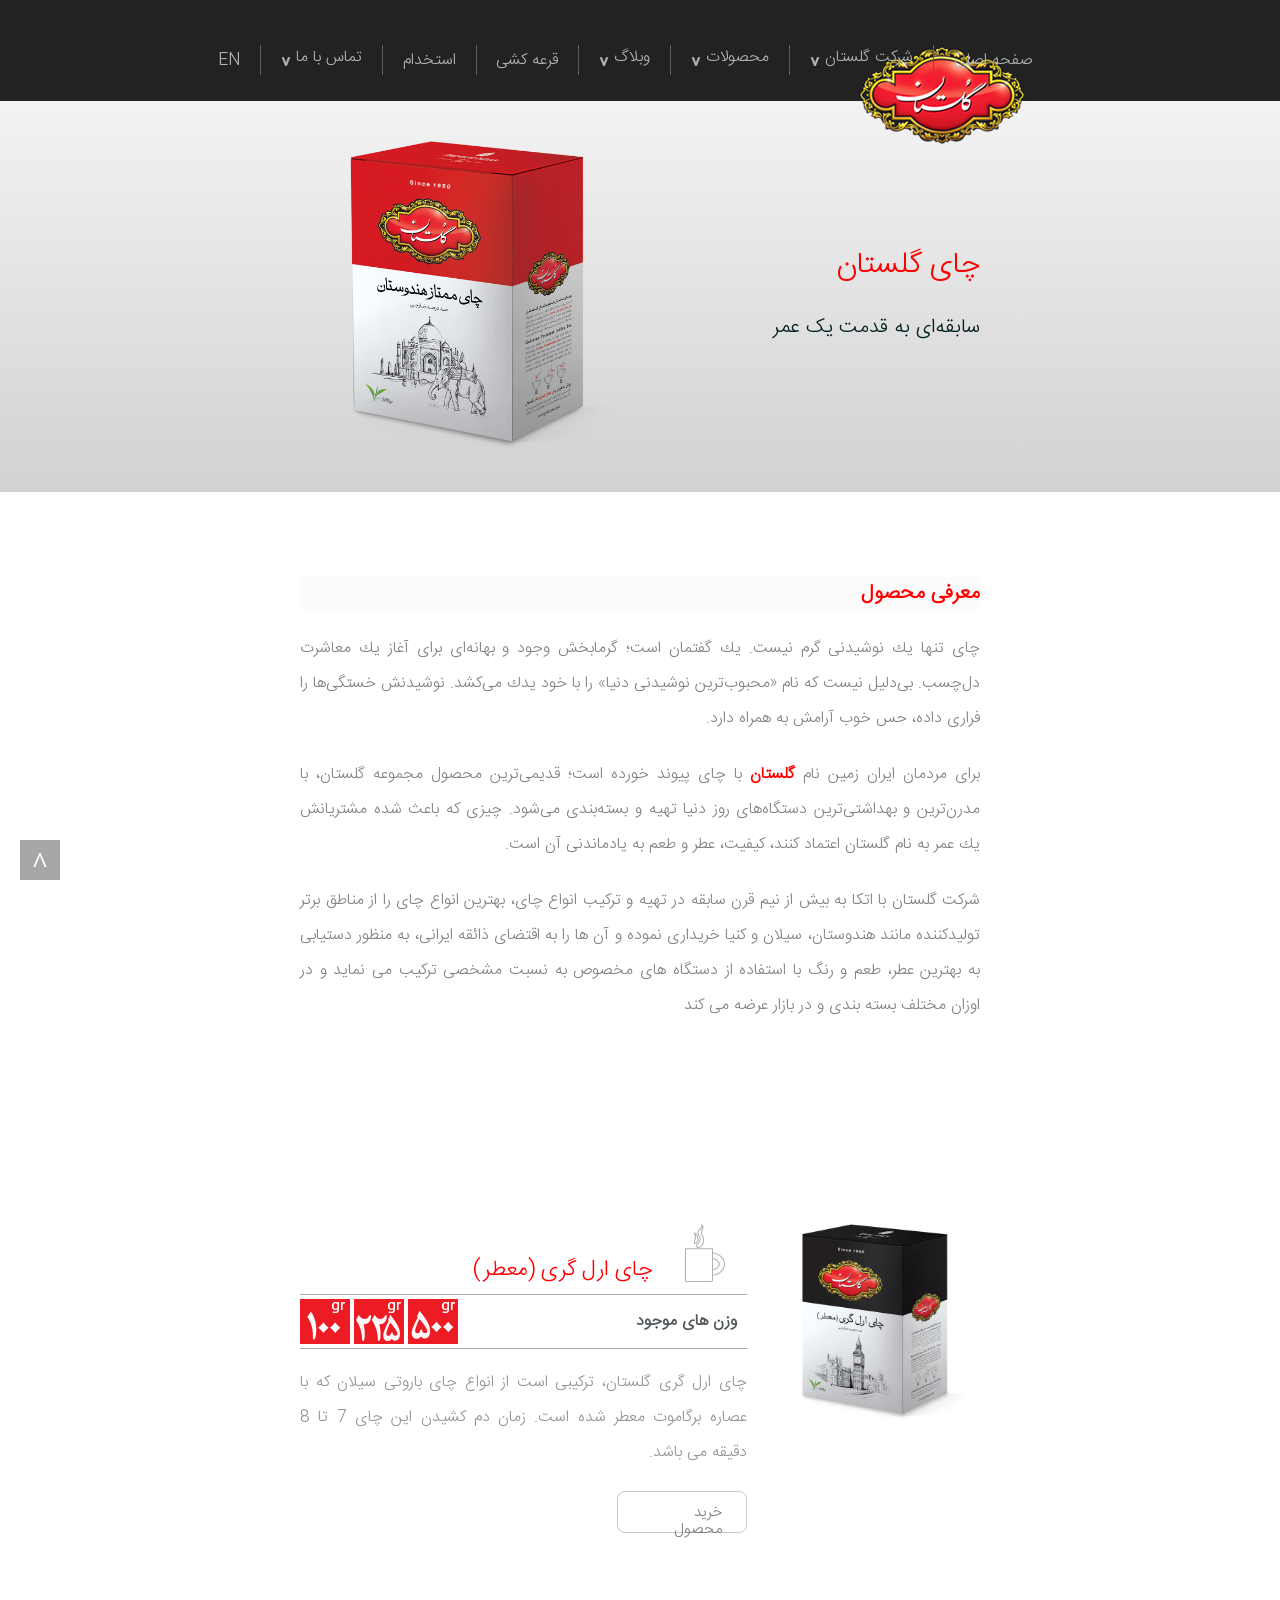
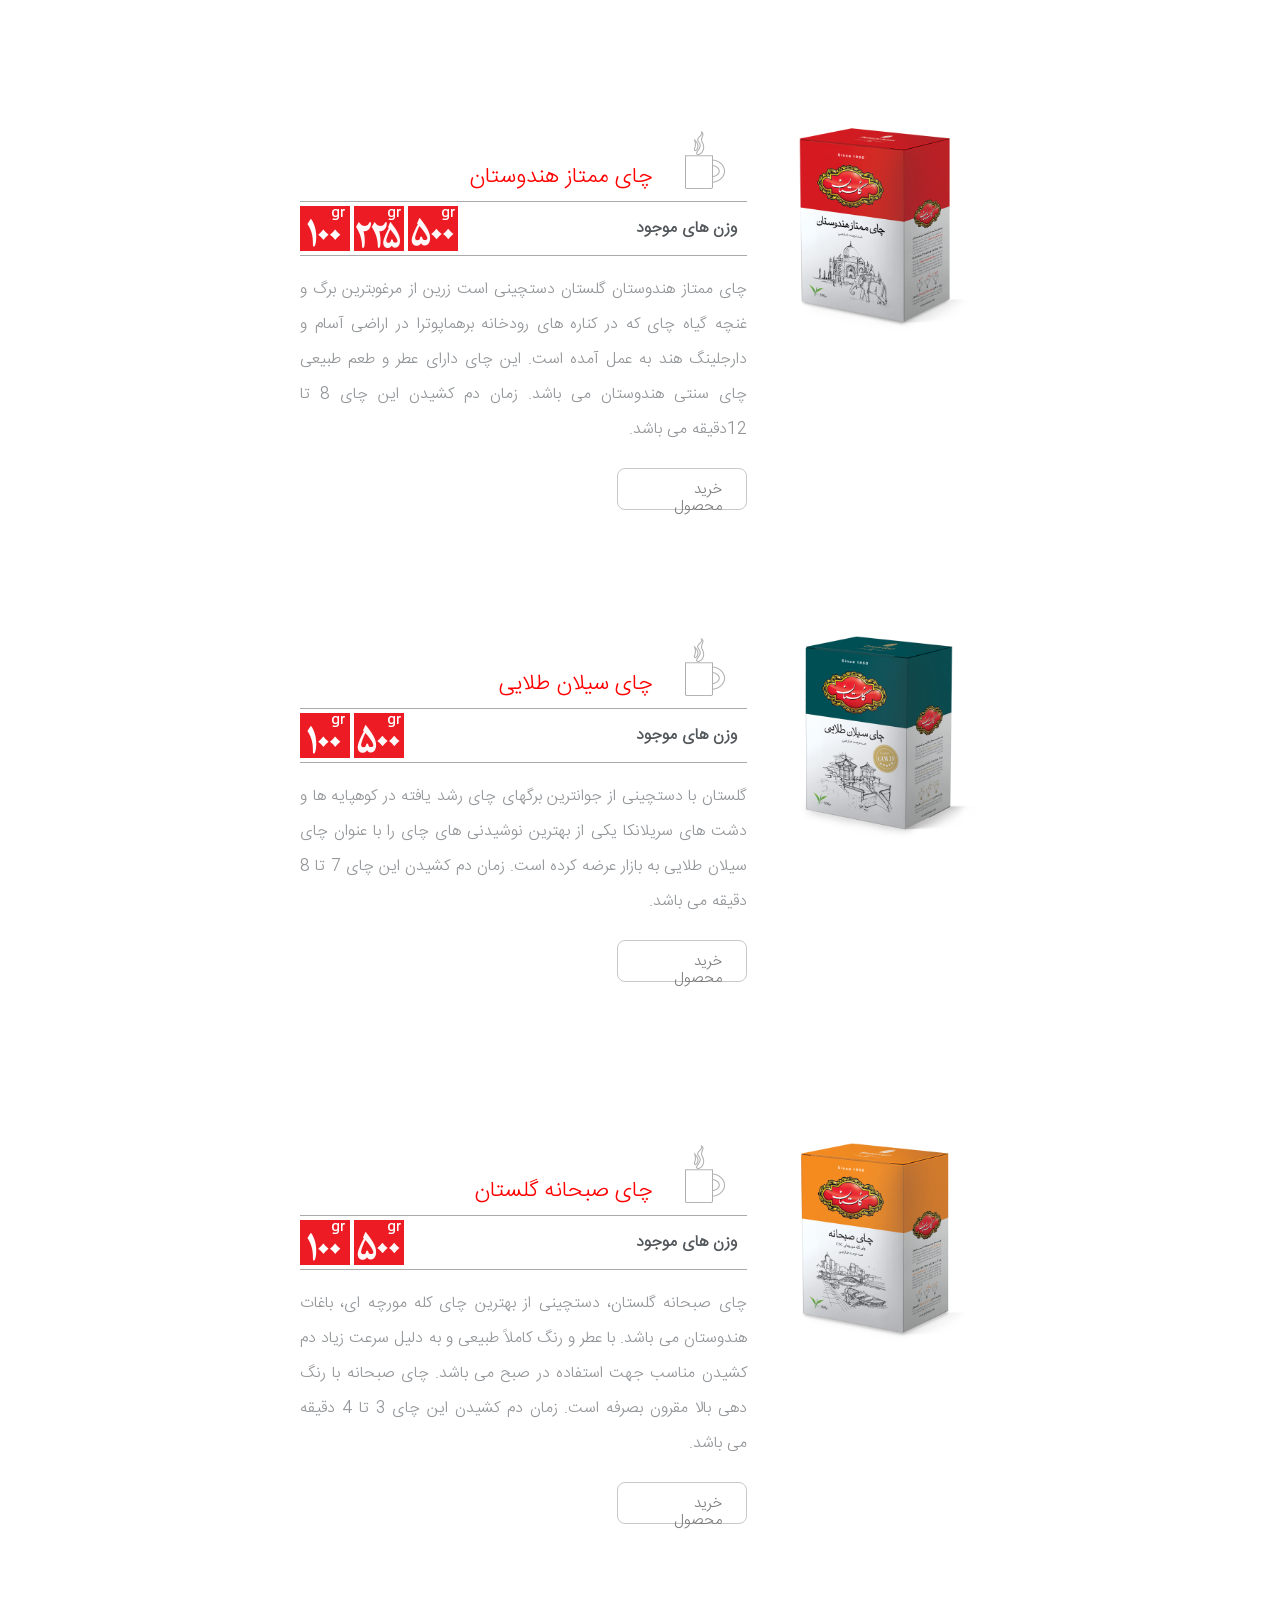
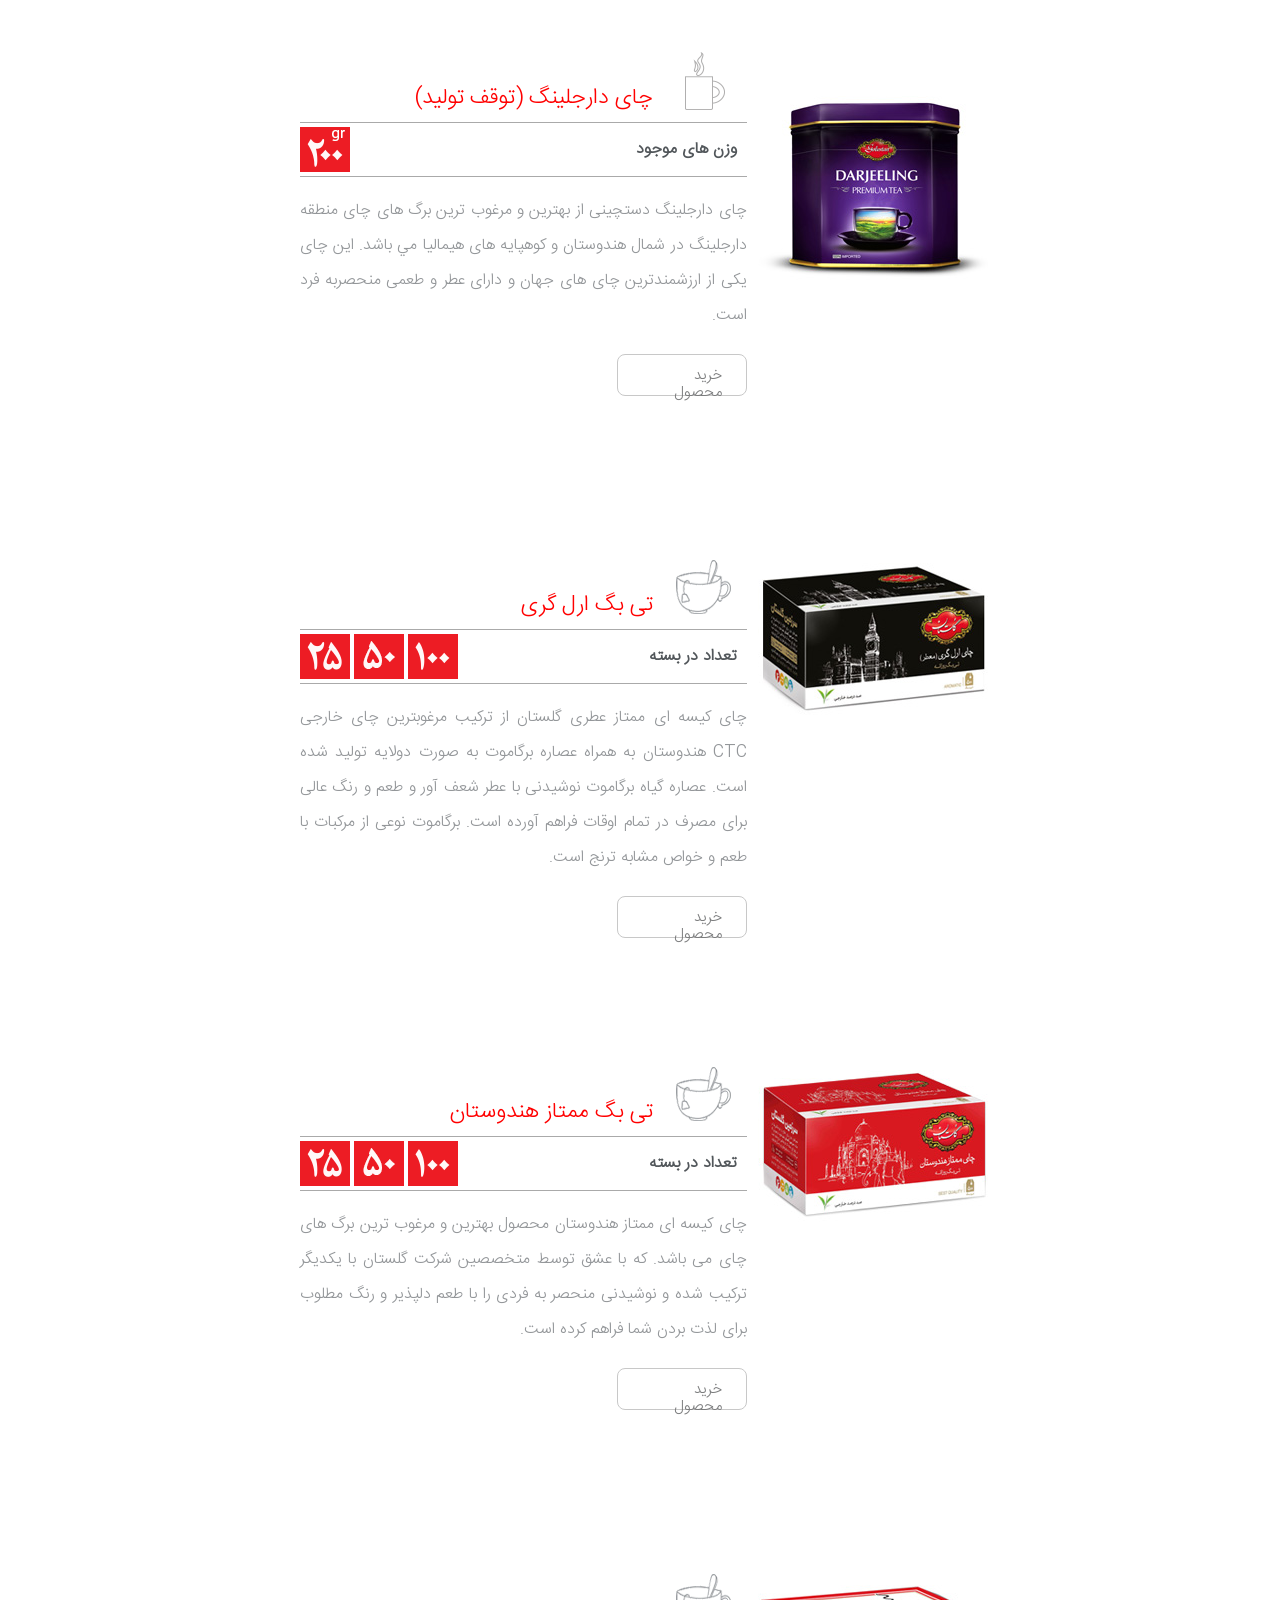
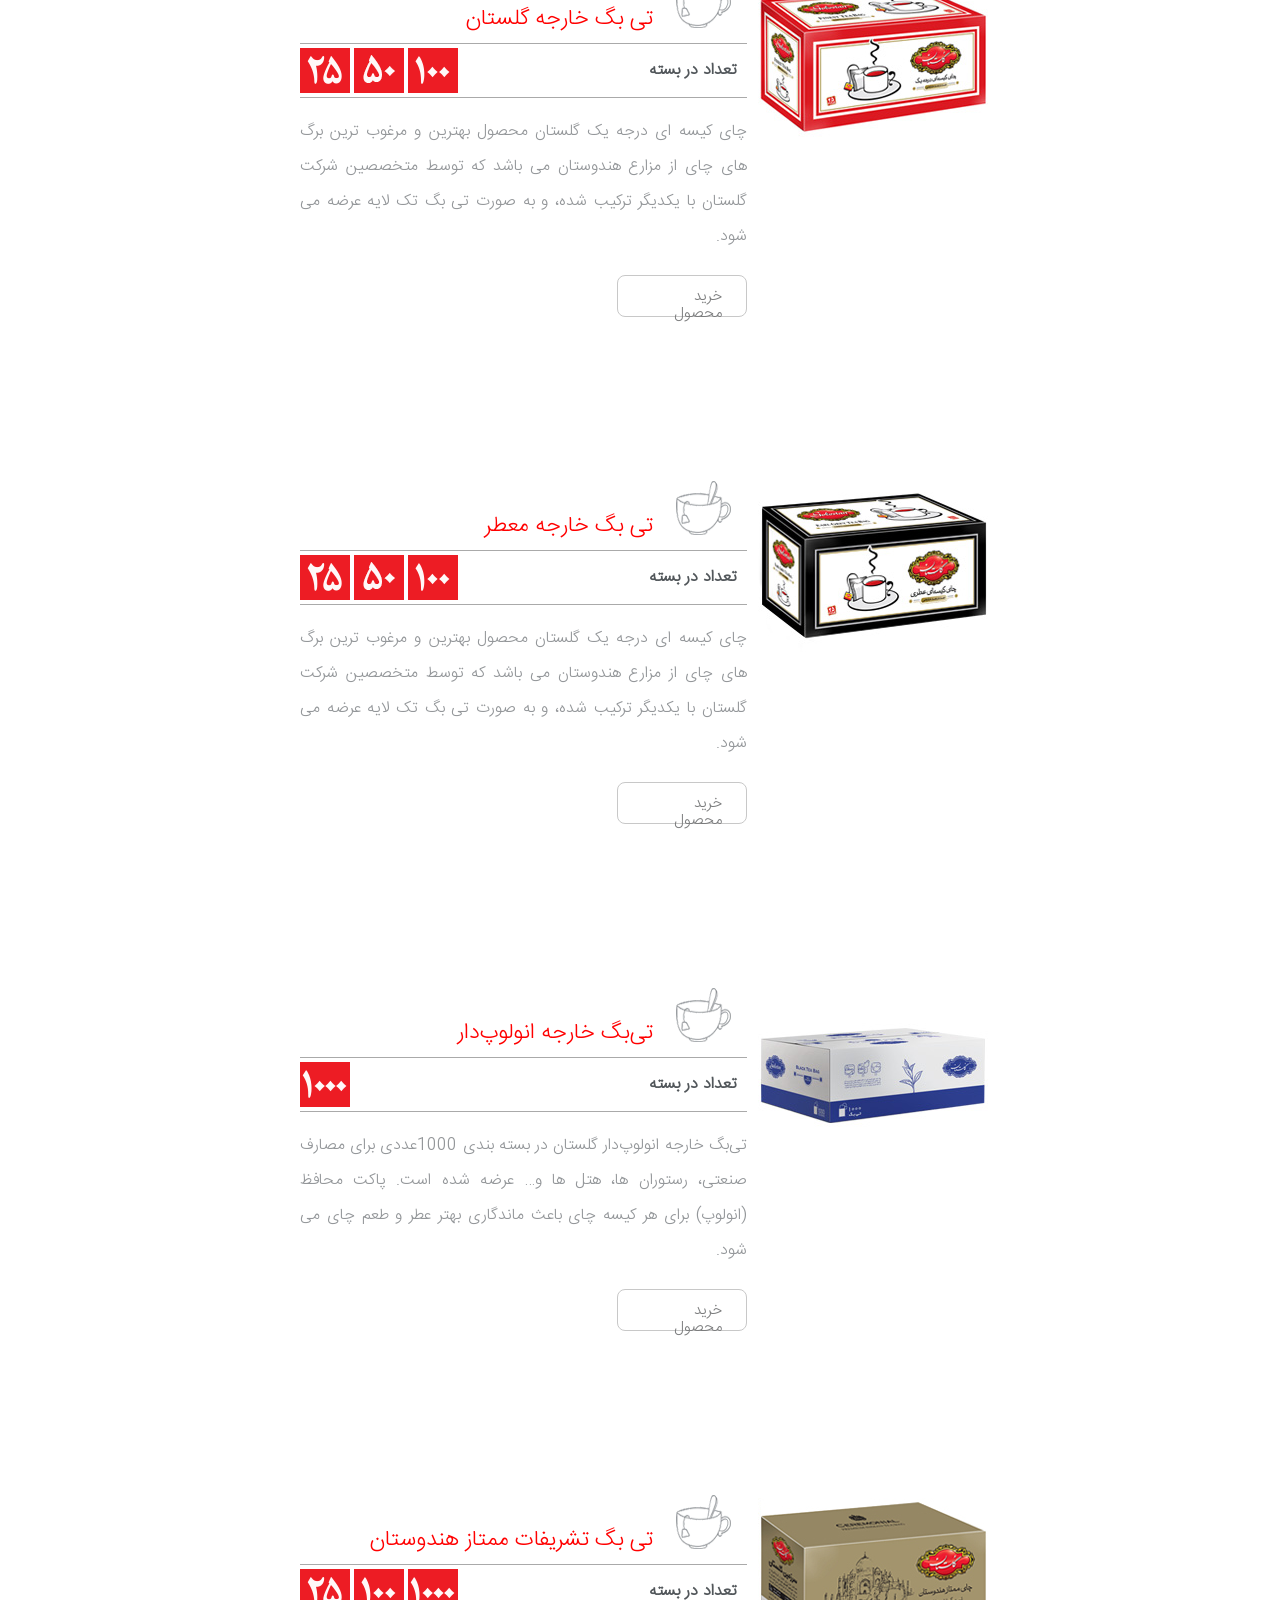
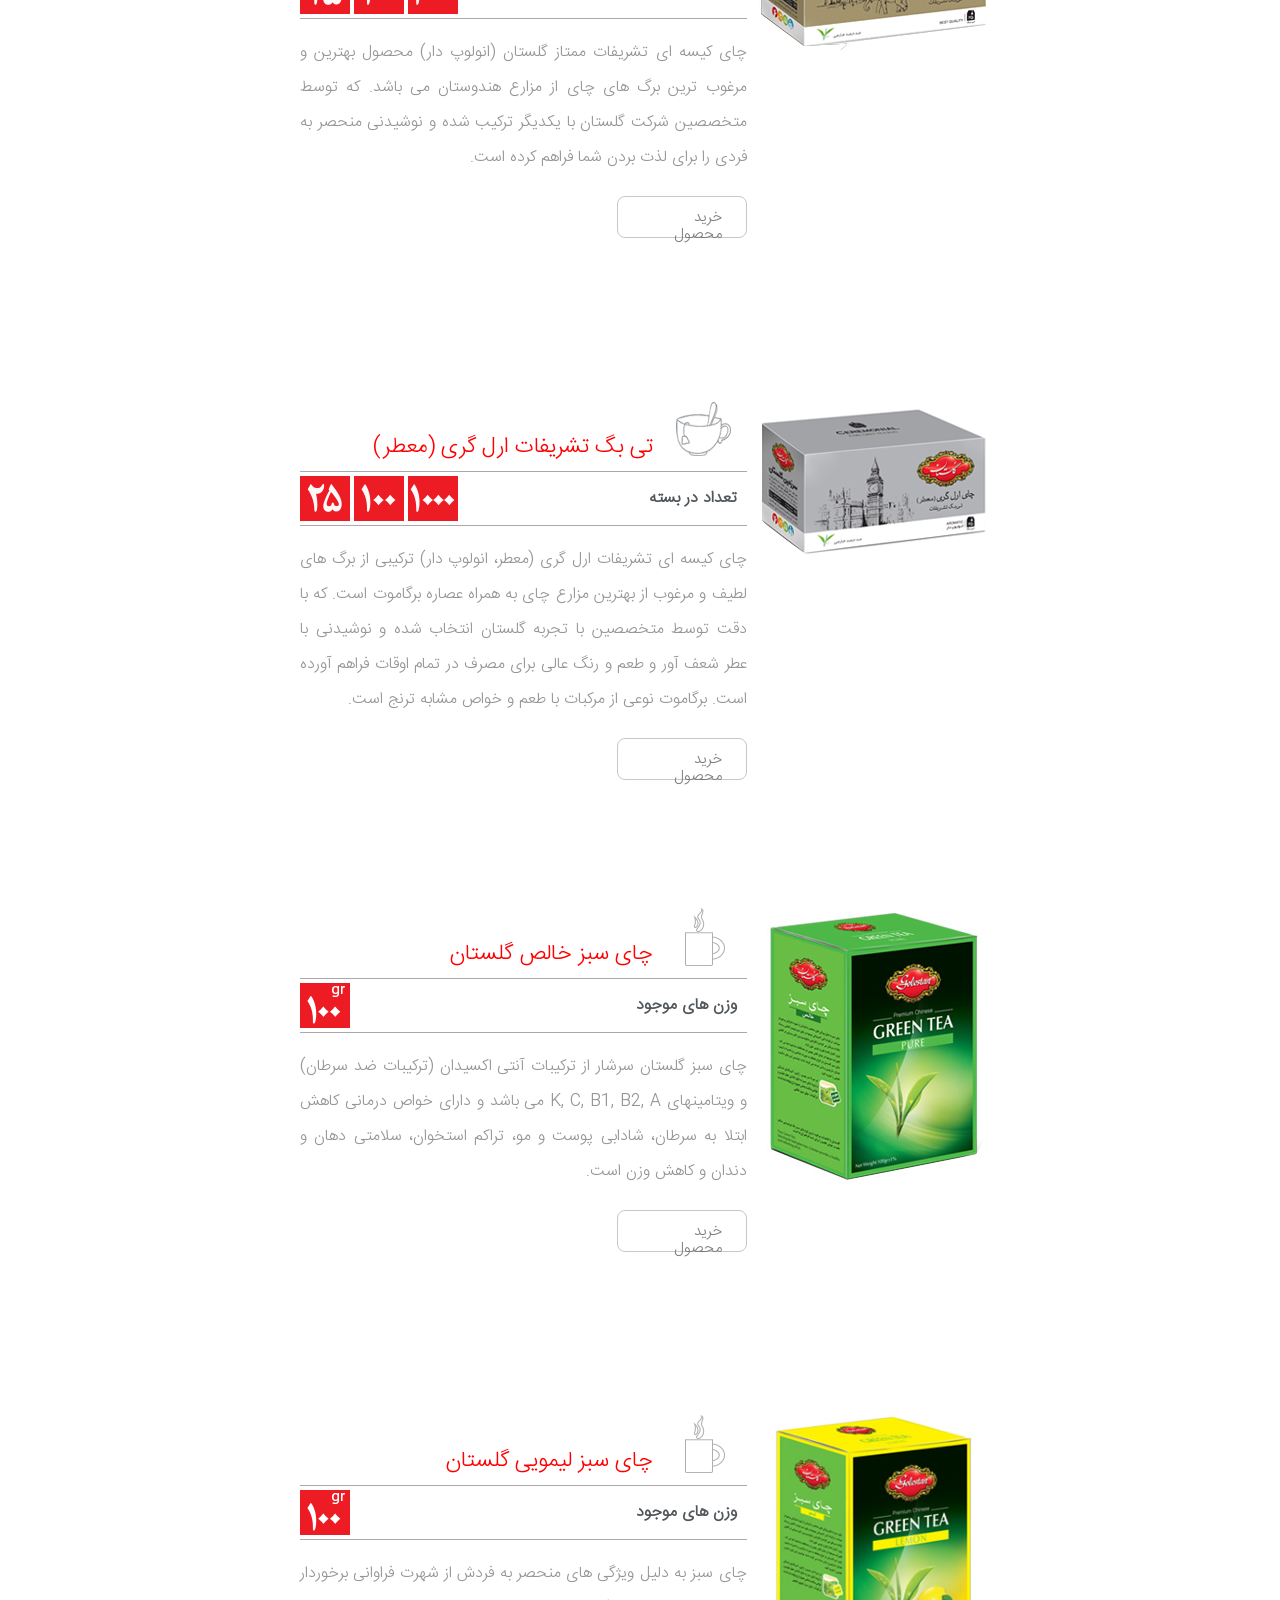
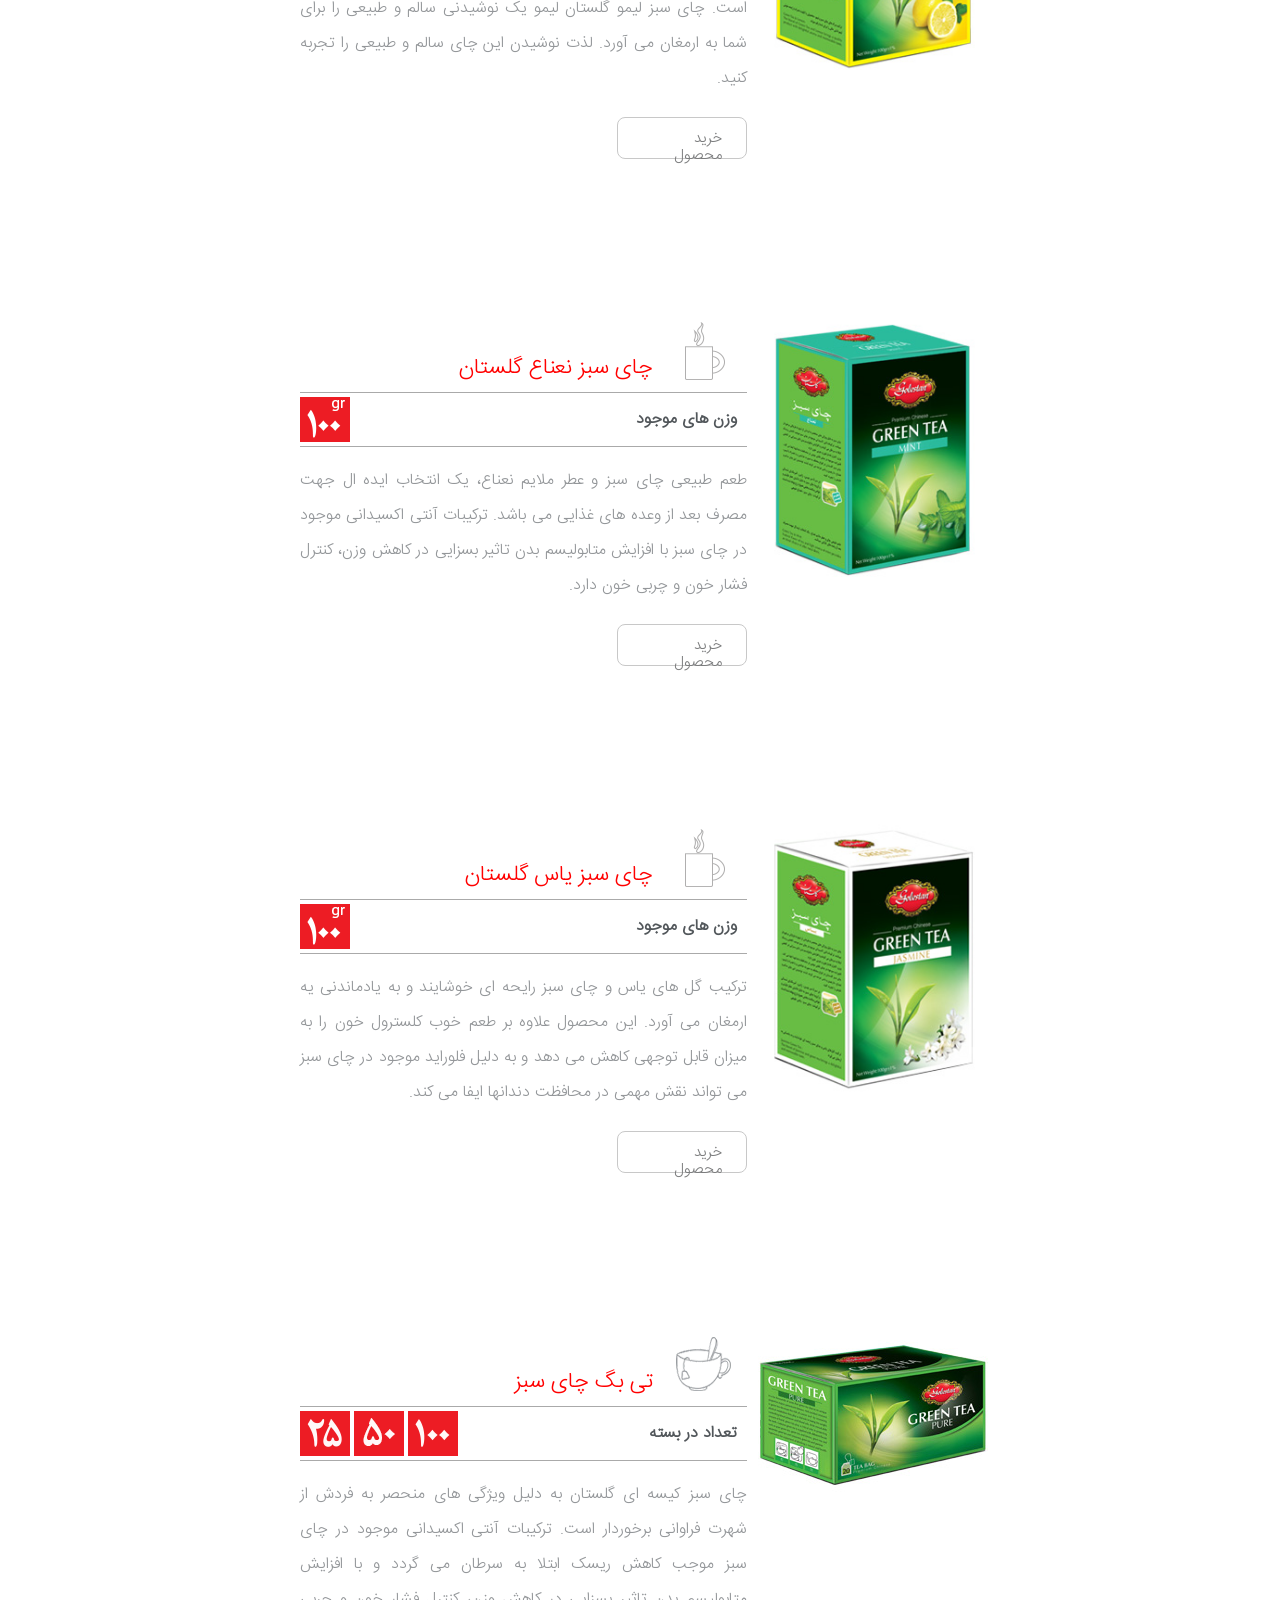
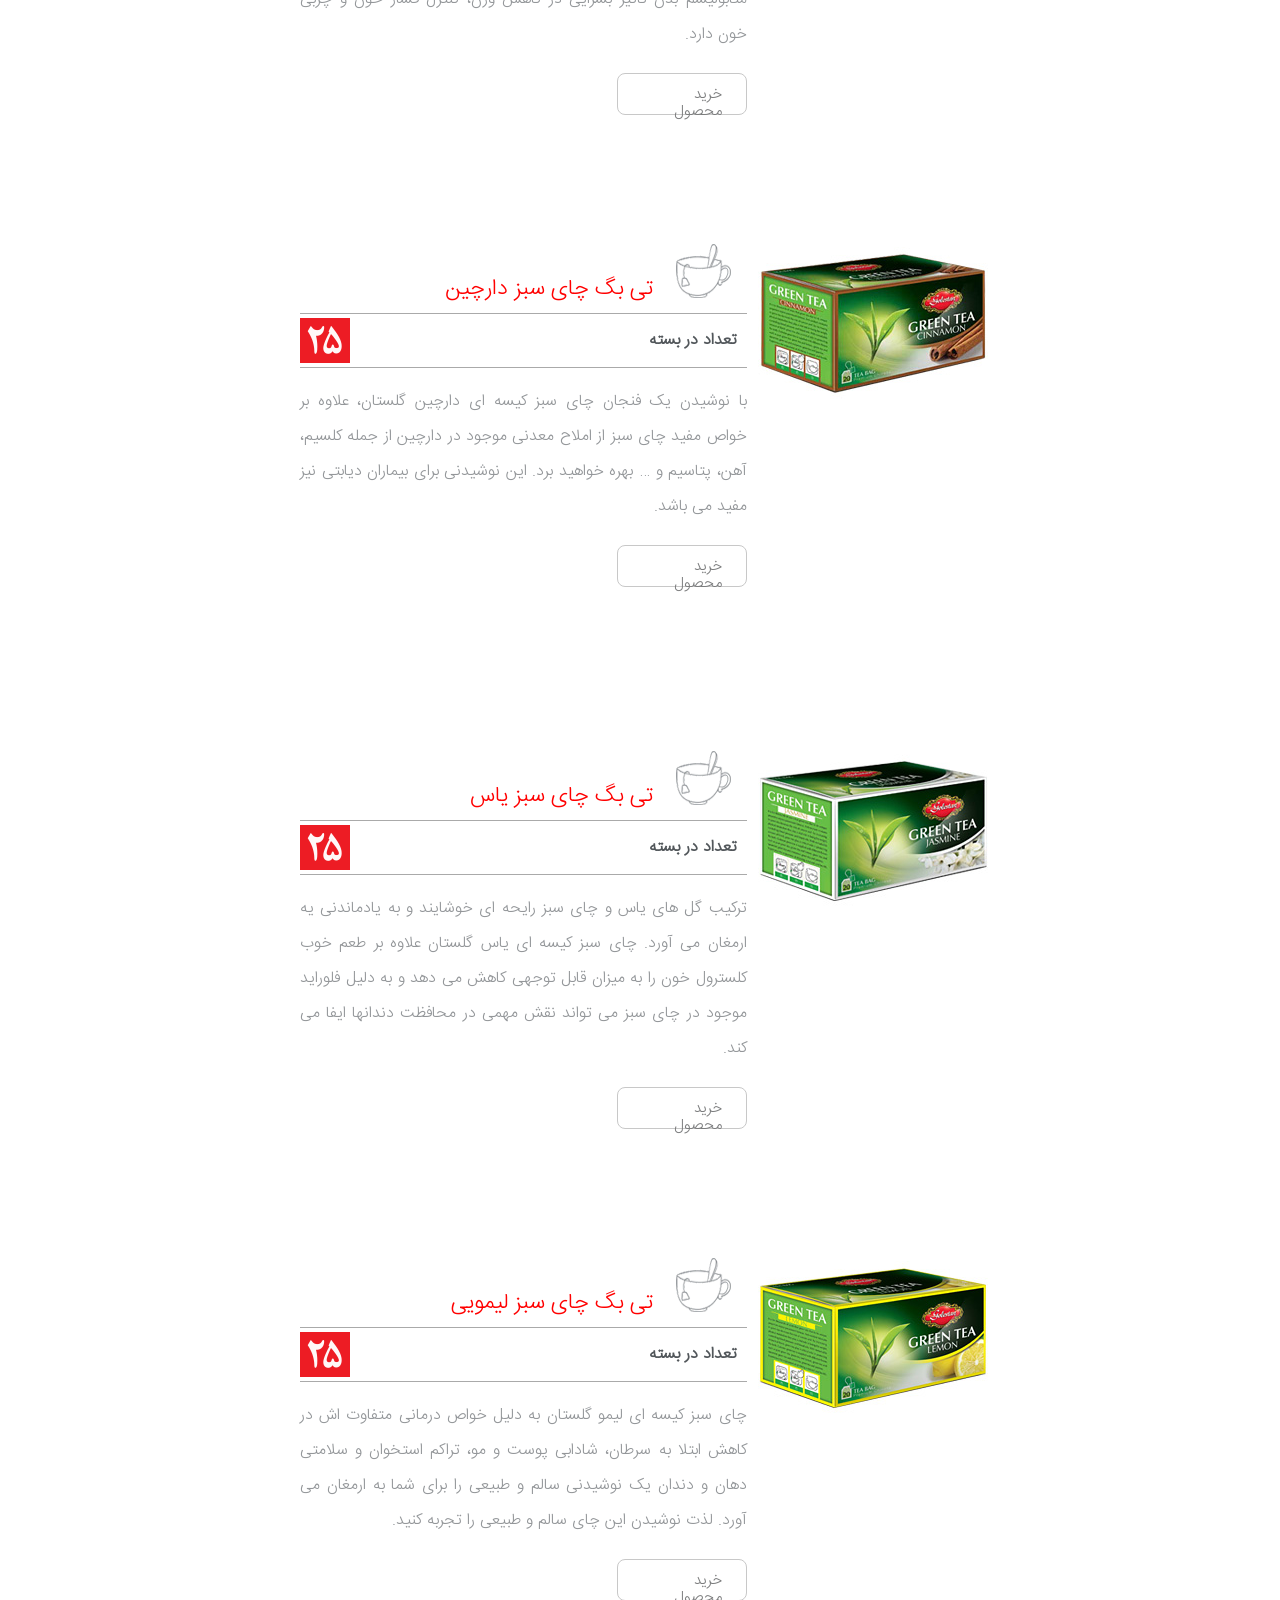
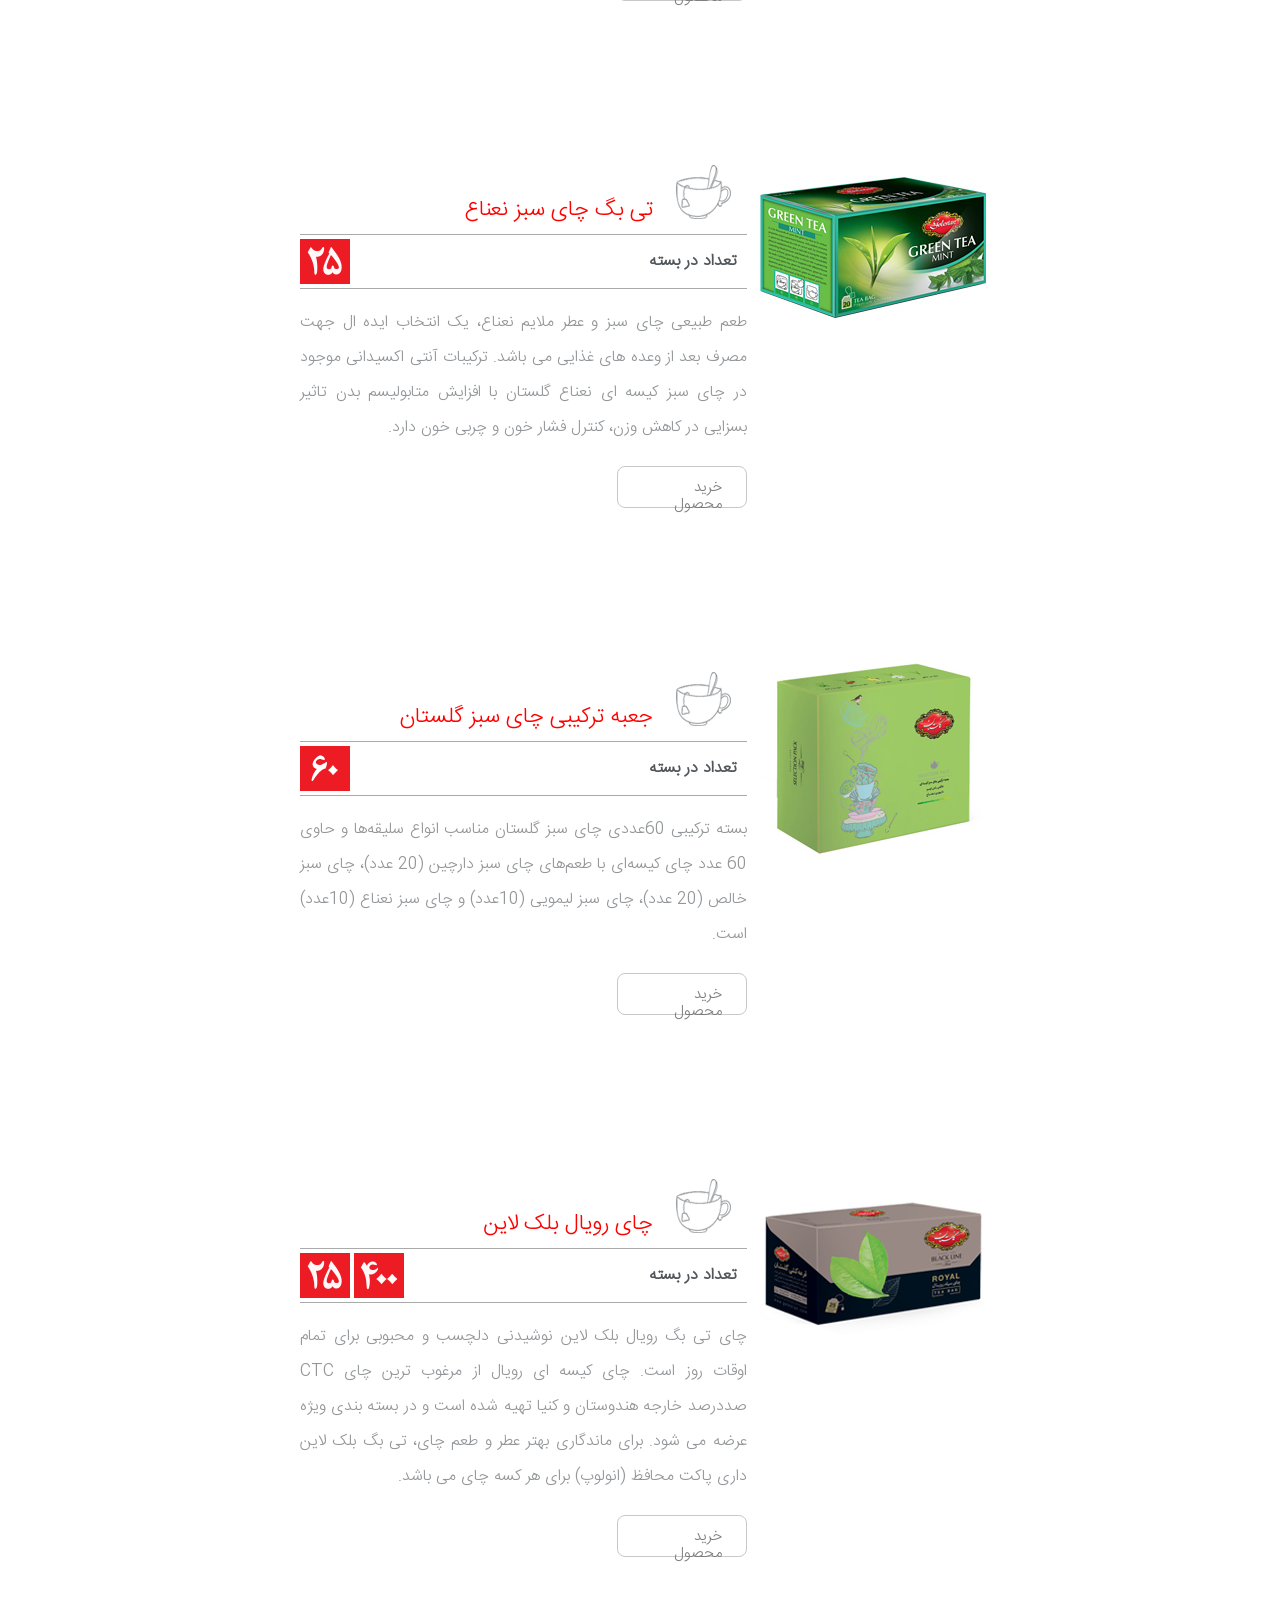
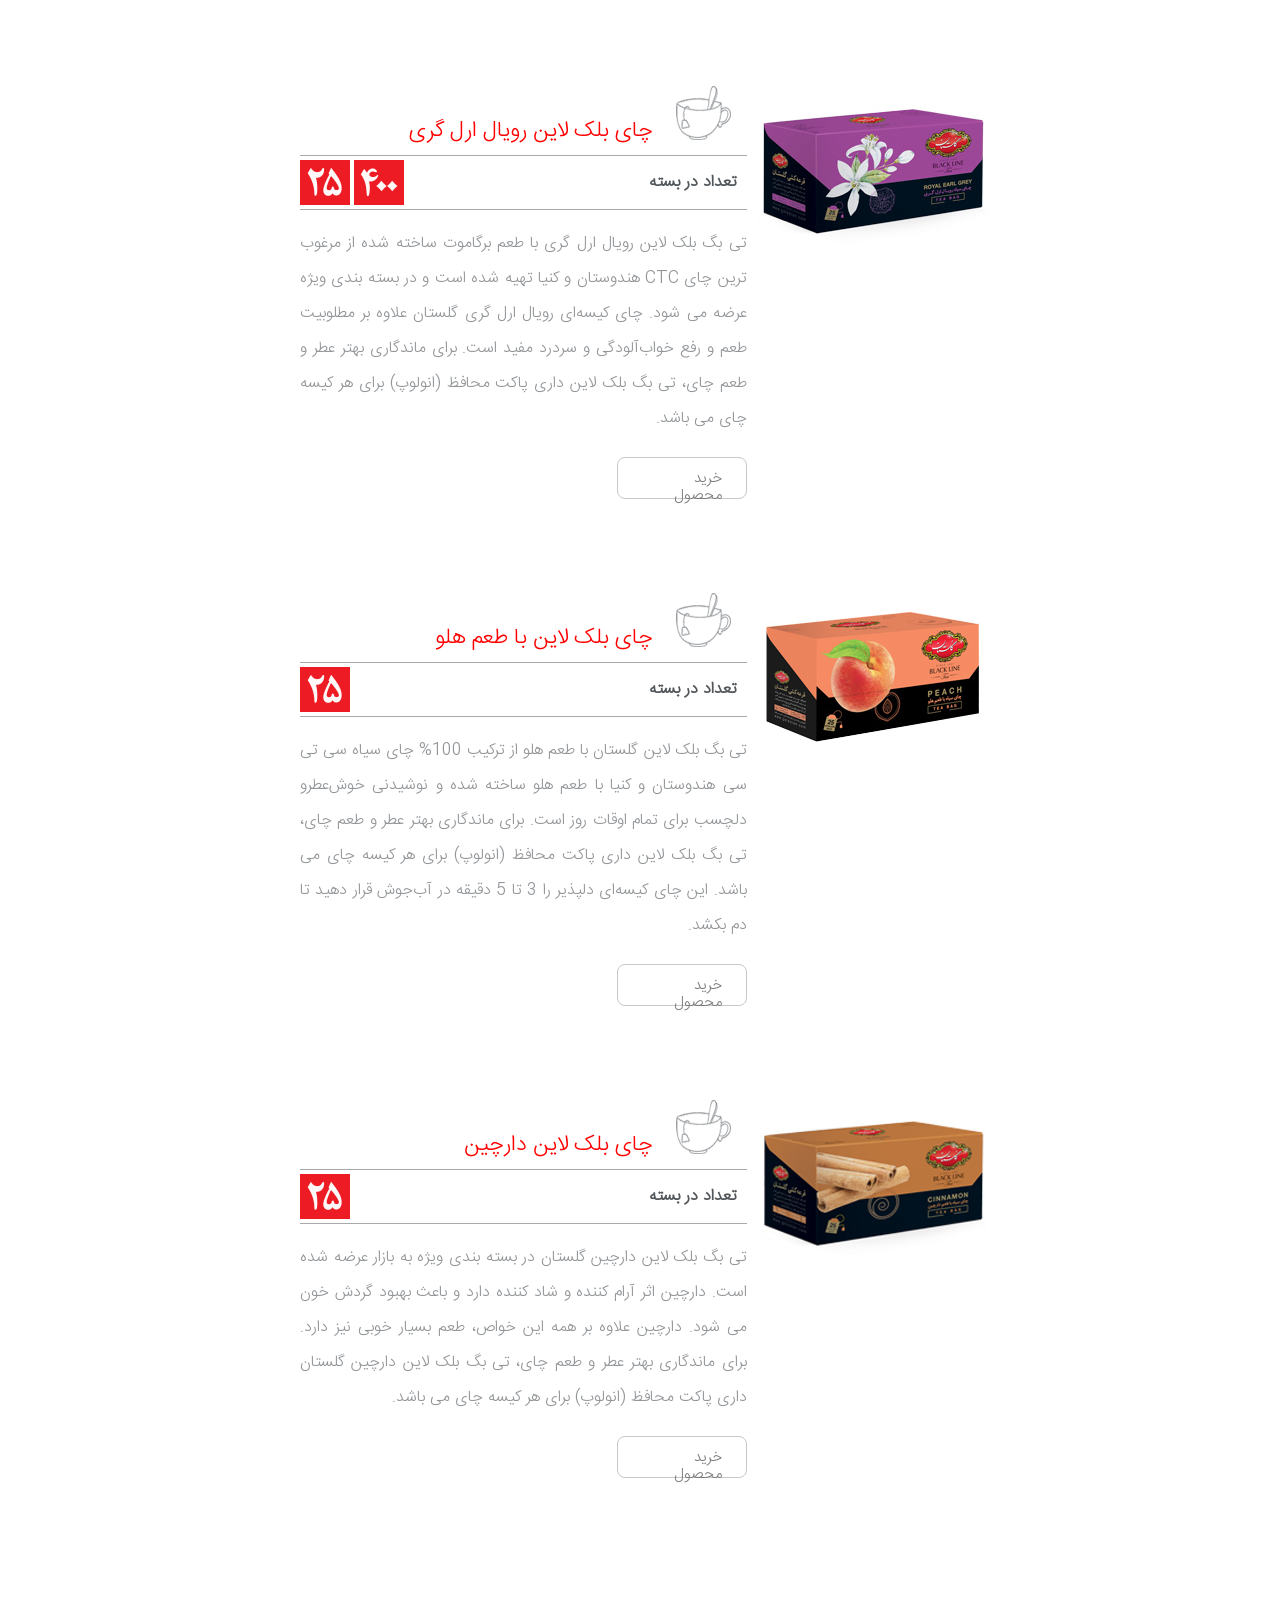
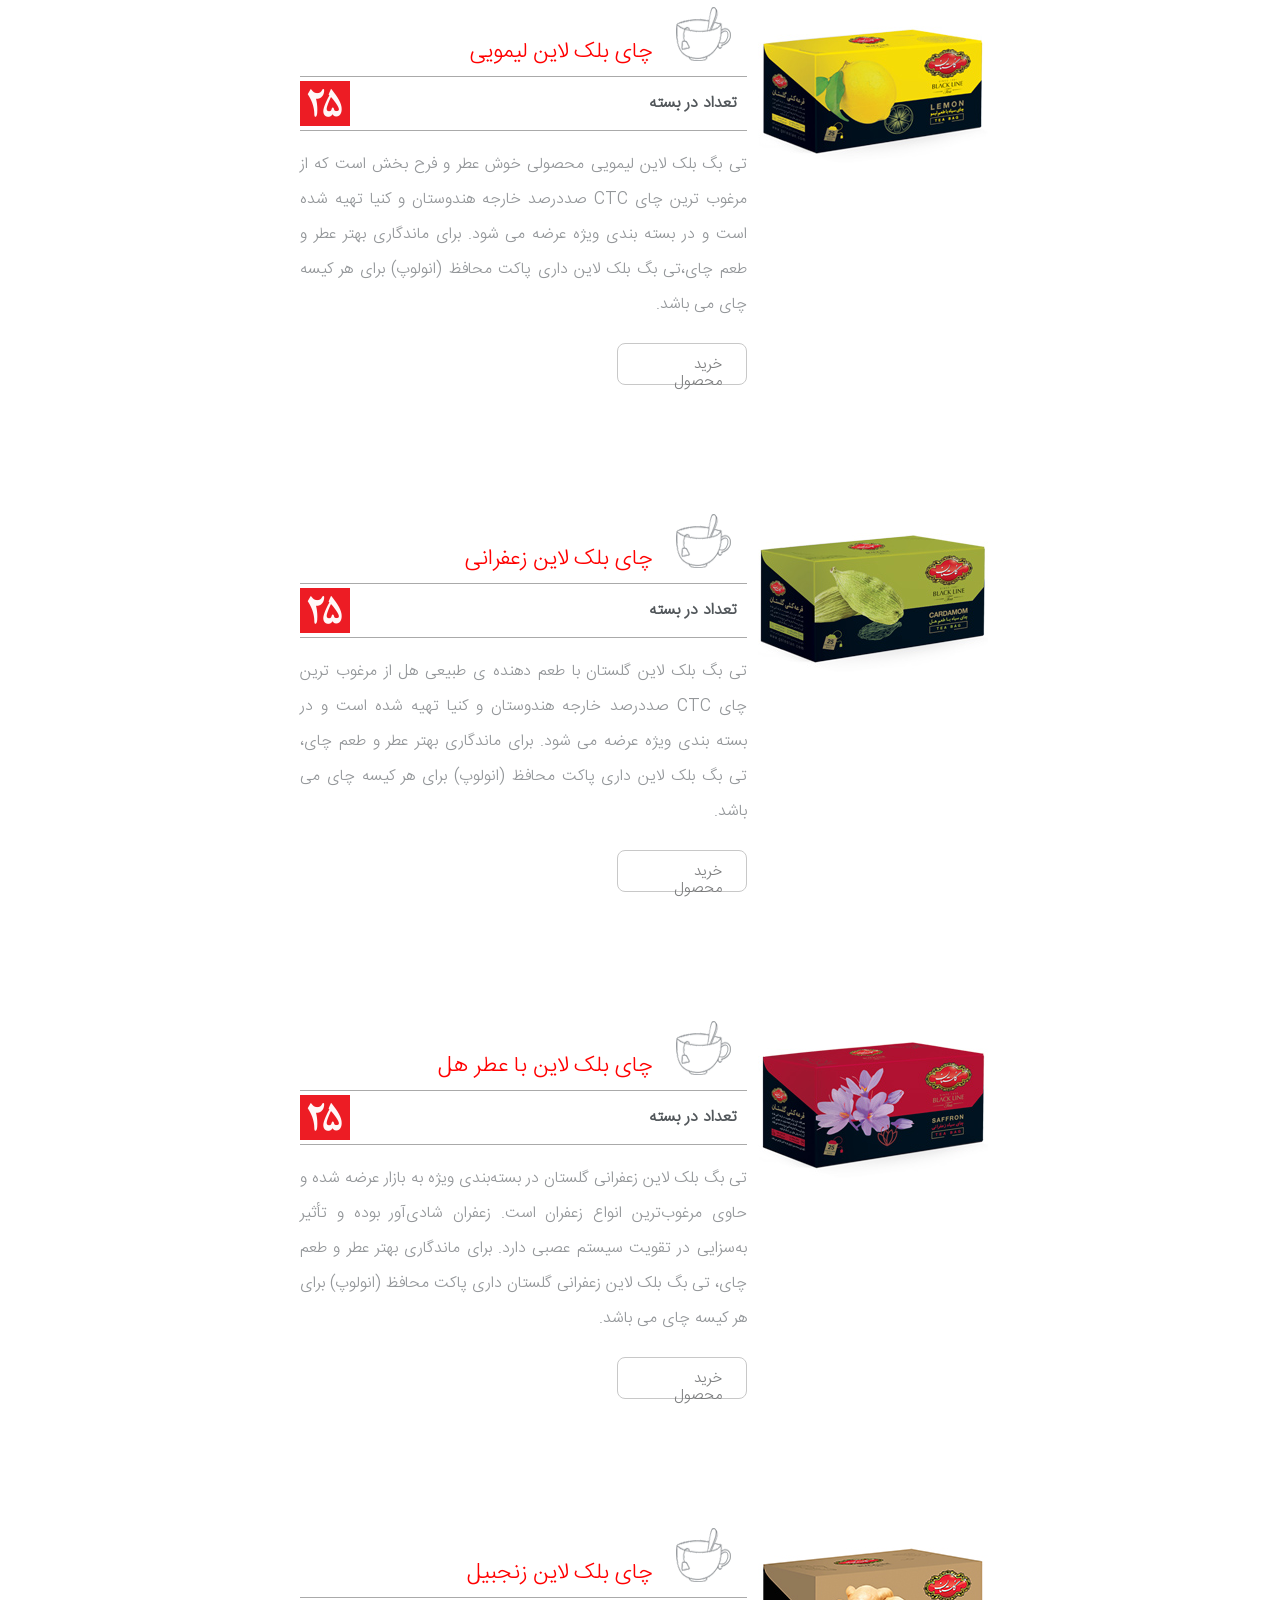
<file: index.html>
<!DOCTYPE html>
<html lang="en">
<head>
    <meta charset="UTF-8">
    <meta name="viewport" content="width=device-width, initial-scale=1.0">
    <title>Document</title>
    <link rel="stylesheet" href="./css/main.css">
</head>
<body>
  
   <header class="header">
        <div class="logo">
            <img src="./img-golestan/logo-fr.png" alt="golestanlogo">
        </div>
        <div class="ham-whole">
            <div class="ham">
            <svg xmlns:xlink="http://www.w3.org/1999/xlink" xmlns="http://www.w3.org/2000/svg" style="width: 52px; height: 52px; fill: currentcolor;" width="24"  height="24" ><defs><symbol id="hamburgerMenu" xmlns="http://www.w3.org/2000/svg" viewBox="0 0 24 24"><path fill-rule="evenodd" d="M19 8V6H5v2h14zm0 3v2H5v-2h14zm0 5v2H5v-2h14z" clip-rule="evenodd"></path></symbol></defs><use xlink:href="#hamburgerMenu"></use></svg>
        </div>
        </div>
        <div class="menu">
            <a href="#">صفحه اصلی</a>
            <span class="line-menu"></span>

            <div class="dropdown-sherkatgolestan">
                <a class="line-menu-in " href="#">شرکت گلستان
                 <div class="arrowdown-in-header">^</div>
                </a>

                <div class="dropdown1">
                    <a href="#">معرفی شرکت</a>
                    <a href="#">تاریخچه گلستان</a>
                    <a href="#">اخبار و اطلاعیه‌ها</a>
                    <a href="#">مسئولیت های اجتماعی</a>
                    <a href="#">سازمان فروش</a>
                    <a href="#">سازمان توزیع</a>
                    <a href="#">برندها</a>
                </div>
            </div>
            
           
            <span class="line-menu"></span>


            <div class="dropdown-mahsoulat">
                <a class="line-menu-in " href="#">محصولات
                 <div class="arrowdown-in-header">^</div>
                </a>

                <div class="dropdown2">
                    <a href="#">چای</a>
                    <a href="#">ناتس</a>
                    <a href="#">ادویه و چاشنی</a>
                    <a href="#">برنج</a>
                    <a href="#">زعفران و زرشک</a>
                    <a href="#">دمنوش</a>
                    <a href="#">حبوبات و غلات</a>
                    <a href="#">عصاره و شربت گیاهی</a>
                    <a href="#">قند و شکر</a>
                    <a href="#">هاتی نودل</a>
                    <a href="#">سایر محصولات</a>
                    <a href="#">گل کیس</a>
                </div>
            </div>



            <span class="line-menu"></span>


           <div class="dropdown-wblog">
                <a class="line-menu-in " href="#">وبلاگ
                 <div class="arrowdown-in-header">^</div>
                </a>

                <div class="dropdown3">
                    <a href="#">چای</a>
                  
                </div>
            </div>


            <span class="line-menu"></span>
            <a class="line-menu-in" href="#">قرعه کشی</a>
            <span class="line-menu"></span>
            <a class="line-menu-in" href="#">استخدام</a>
            <span class="line-menu"></span>


           <div class="dropdown-tamasbama">
                <a class="line-menu-in " href="#">تماس با ما
                 <div class="arrowdown-in-header">^</div>
                </a>

                <div class="dropdown4">
                    <a href="#">دفتر مرکزی</a>
                    <a href="#">صدای مصرف کنندگان</a>
                    <a href="#">ارتباط با مشتریان</a>
                  
                </div>
            </div>


            <span class="line-menu"></span>
            <a class="line-menu-in" href="./index-en.html">EN</a>
        </div>
   </header>


   <main class="main">
    <div class="first">
        <div class="matn">
            <div class="matn1">چای گلستان</div>
            <div class="matn2">سابقه‌ای به قدمت یک عمر</div>
        </div>
        <div class="ax">
            <img src="./img-golestan/chaigermez.png" alt="">
        </div>
    </div>

    <div class="second">
        <div class="second-in">
            <div class="second-in-group">
                <div class="second-in-group-1">معرفی محصول</div>
                <div class="second-in-group-2">چای تنها یك نوشیدنی گرم نیست.‌ یك گفتمان است؛‌ گرمابخش وجود و بهانه‌ای برای آغاز یك معاشرت دل‌چسب. بی‌دلیل نیست كه نام «محبوب‌ترین نوشیدنی دنیا» را با خود یدك می‌كشد. نوشیدنش خستگی‌ها را فراری داده،‌ حس خوب آرامش به همراه دارد.</div>
                <div class="second-in-group-3">برای مردمان ایران زمین نام <span class="second-in-group-3-in">گلستان</span> با چای پیوند خورده است؛‌ قدیمی‌ترین محصول مجموعه گلستان،‌ با مدرن‌ترین و بهداشتی‌ترین دستگاه‌های روز دنیا تهیه و بسته‌بندی می‌شود. چیزی كه باعث شده مشتریانش یك عمر به نام گلستان اعتماد كنند، كیفیت، ‌عطر و طعم به یادماندنی آن است.</div>
                <div class="second-in-group-4">شرکت گلستان با اتکا به بیش از نیم قرن سابقه در تهیه و ترکیب انواع چای، بهترین انواع چای را از مناطق برتر تولیدکننده مانند هندوستان، سیلان و کنیا خریداری نموده و آن ها را به اقتضای ذائقه ایرانی، به منظور دستیابی به بهترین عطر، طعم و رنگ با استفاده از دستگاه های مخصوص به نسبت مشخصی ترکیب می نماید و در اوزان مختلف بسته بندی و در بازار عرضه می کند</div>
            </div>
        </div>
    </div>

    <div class="third">
        <div class="third-in">
            <div class="third-in-right">
                <div class="third-in-right-in">
                    <img class="third-in-right-in-img" src="./img-golestan/chaierlgerl2.png" alt="">
                </div>
            </div>
            <div class="third-in-left">
                <div class="third-in-left-in">
                    <div class="third-in-left-in-1">
                        
                        <img class="third-in-left-in-1-right" src="./img-golestan/herbal-icon.png" alt="">
                        
                        <div class="third-in-left-in-1-left">چای ارل گری (معطر)</div>
                    </div>
                    <div class="third-in-left-in-2">
                        <div class="third-in-left-in-2-right">وزن های موجود</div>
                        <div class="third-in-left-in-2-left">
                            <img src="./img-golestan/500gr-icon.png" alt="">
                            <img class="third-in-left-in-2-left-225" src="./img-golestan/225gr-icon.png" alt="">
                            <img src="./img-golestan/100gr-icon.png" alt="">
                        </div>
                    </div>
                    <div class="third-in-left-in-3">
                        چای ارل گری گلستان، ترکیبی است از انواع چای باروتی سیلان که با عصاره برگاموت معطر شده است. زمان دم کشیدن این چای 7 تا 8 دقیقه می باشد.
                    </div>
                    <div class="third-in-left-in-4">
                       <a href="#" class="third-in-left-in-4-buy">خرید محصول</a>
                    </div>
                </div>
            </div>
        </div>
    </div>

    <div class="third">
        <div class="third-in">
            <div class="third-in-right">
                <div class="third-in-right-in">
                    <img class="third-in-right-in-img" src="./img-golestan/chaimomtaz3.png" alt="">
                </div>
            </div>
            <div class="third-in-left">
                <div class="third-in-left-in">
                    <div class="third-in-left-in-1">
                        
                        <img class="third-in-left-in-1-right" src="./img-golestan/herbal-icon.png" alt="">
                        
                        <div class="third-in-left-in-1-left">چای ممتاز هندوستان</div>
                    </div>
                    <div class="third-in-left-in-2">
                        <div class="third-in-left-in-2-right">وزن های موجود</div>
                        <div class="third-in-left-in-2-left">
                            <img src="./img-golestan/500gr-icon.png" alt="">
                            <img class="third-in-left-in-2-left-225" src="./img-golestan/225gr-icon.png" alt="">
                            <img src="./img-golestan/100gr-icon.png" alt="">
                        </div>
                    </div>
                    <div class="third-in-left-in-3">
                        چای ممتاز هندوستان گلستان دستچینی است زرین از مرغوبترین برگ و غنچه گیاه چای که در کناره های رودخانه برهماپوترا در اراضی آسام و دارجلینگ هند به عمل آمده است. این چای دارای عطر و طعم طبیعی چای سنتی هندوستان می باشد. زمان دم کشیدن این چای 8 تا 12دقیقه می باشد.
                    </div>
                    <div class="third-in-left-in-4">
                       <a href="#" class="third-in-left-in-4-buy">خرید محصول</a>
                    </div>
                </div>
            </div>
        </div>
    </div>

    <div class="third">
        <div class="third-in">
            <div class="third-in-right">
                <div class="third-in-right-in">
                    <img class="third-in-right-in-img" src="./img-golestan/chaiseilantalaee4.png" alt="">
                </div>
            </div>
            <div class="third-in-left">
                <div class="third-in-left-in">
                    <div class="third-in-left-in-1">
                        
                        <img class="third-in-left-in-1-right" src="./img-golestan/herbal-icon.png" alt="">
                        
                        <div class="third-in-left-in-1-left">چای سیلان طلایی</div>
                    </div>
                    <div class="third-in-left-in-2">
                        <div class="third-in-left-in-2-right">وزن های موجود</div>
                        <div class="third-in-left-in-2-left">
                            <img src="./img-golestan/500gr-icon.png" alt="">
                            
                            <img class="mr4" src="./img-golestan/100gr-icon.png" alt="">
                        </div>
                    </div>
                    <div class="third-in-left-in-3">
                        گلستان با دستچینی از جوانترین برگهای چای رشد یافته در کوهپایه ها و دشت های سریلانکا یکی از بهترین نوشیدنی های چای را با عنوان چای سیلان طلایی به بازار عرضه کرده است. زمان دم کشیدن این چای 7 تا 8 دقیقه می باشد.
                    </div>
                    <div class="third-in-left-in-4">
                       <a href="#" class="third-in-left-in-4-buy">خرید محصول</a>
                    </div>
                </div>
            </div>
        </div>
    </div>
<!--از این جا به بعد رو چک کن-->
    <div class="third">
        <div class="third-in">
            <div class="third-in-right">
                <div class="third-in-right-in">
                    <img class="third-in-right-in-img" src="./img-golestan/نارنجی.png" alt="">
                </div>
            </div>
            <div class="third-in-left">
                <div class="third-in-left-in">
                    <div class="third-in-left-in-1">
                        
                        <img class="third-in-left-in-1-right" src="./img-golestan/herbal-icon.png" alt="">
                        
                        <div class="third-in-left-in-1-left">چای صبحانه گلستان</div>
                    </div>
                    <div class="third-in-left-in-2">
                        <div class="third-in-left-in-2-right">وزن های موجود</div>
                        <div class="third-in-left-in-2-left">
                            <img src="./img-golestan/500gr-icon.png" alt="">
                            
                            <img class="mr4" src="./img-golestan/100gr-icon.png" alt="">
                        </div>
                    </div>
                    <div class="third-in-left-in-3">
                        چای صبحانه گلستان، دستچینی از بهترین چای کله مورچه ای، باغات هندوستان می باشد. با عطر و رنگ کاملاً طبیعی و به دلیل سرعت زیاد دم کشیدن مناسب جهت استفاده در صبح می باشد. چای صبحانه با رنگ دهی بالا مقرون بصرفه است. زمان دم کشیدن این چای 3 تا 4 دقیقه می باشد.
                    </div>
                    <div class="third-in-left-in-4">
                       <a href="#" class="third-in-left-in-4-buy">خرید محصول</a>
                    </div>
                </div>
            </div>
        </div>
    </div>

    <div class="third">
        <div class="third-in">
            <div class="third-in-right ">
                <div class="third-in-right-in mobile-6">
                    <img class="third-in-right-in-img" src="./img-golestan/product-tea-Darjeeling6.jpg" alt="" style="width: fit-content; height: fit-content;">
                </div>
            </div>
            <div class="third-in-left">
                <div class="third-in-left-in">
                    <div class="third-in-left-in-1">
                        
                        <img class="third-in-left-in-1-right" src="./img-golestan/herbal-icon.png" alt="">
                        
                        <div class="third-in-left-in-1-left">
                            چای دارجلينگ (توقف تولید)
                        </div>
                    </div>
                    <div class="third-in-left-in-2">
                        <div class="third-in-left-in-2-right">وزن های موجود</div>
                        <div class="third-in-left-in-2-left">
                            
                            
                            <img class="mr4" src="./img-golestan/200gr-icon.png" alt="" >
                        </div>
                    </div>
                    <div class="third-in-left-in-3">
                        چای دارجلينگ دستچينی از بهترين و مرغوب ترين برگ های چای منطقه دارجلينگ در شمال هندوستان و كوهپايه های هيماليا مي باشد. اين چای يكی از ارزشمندترين چای های جهان و دارای عطر و طعمی منحصربه فرد است.
                    </div>
                    <div class="third-in-left-in-4">
                       <a href="#" class="third-in-left-in-4-buy">خرید محصول</a>
                    </div>
                </div>
            </div>
        </div>
    </div>

    <div class="third">
        <div class="third-in">
            <div class="third-in-right">
                <div class="third-in-right-in mobile-6">
                    <img class="third-in-right-in-img" src="./img-golestan/product-teabag-7.jpg" alt="" style="width: fit-content; height: fit-content;">
                </div>
            </div>
            <div class="third-in-left">
                <div class="third-in-left-in">
                    <div class="third-in-left-in-1">
                        
                        <img class="third-in-left-in-1-right" src="./img-golestan/teabag-icon.png" alt="">
                        
                        <div class="third-in-left-in-1-left">تی بگ ارل گری</div>
                    </div>
                    <div class="third-in-left-in-2">
                        <div class="third-in-left-in-2-right">تعداد در بسته</div>
                        <div class="third-in-left-in-2-left">
                            <img src="./img-golestan/100-icon.png" alt="">
                            <img class="third-in-left-in-2-left-225" src="./img-golestan/50-icon.png" alt="">
                            <img src="./img-golestan/25-icon.png" alt="">
                        </div>
                    </div>
                    <div class="third-in-left-in-3">
                        چای کیسه ای ممتاز عطری گلستان از ترکیب مرغوبترین چای خارجی CTC هندوستان به همراه عصاره برگاموت به صورت دولایه تولید شده است. عصاره گیاه برگاموت نوشیدنی با عطر شعف آور و طعم و رنگ عالی برای مصرف در تمام اوقات فراهم آورده است. برگاموت نوعی از مرکبات با طعم و خواص مشابه ترنج است.
                    </div>
                    <div class="third-in-left-in-4">
                       <a href="#" class="third-in-left-in-4-buy">خرید محصول</a>
                    </div>
                </div>
            </div>
        </div>
    </div>

     <div class="third">
        <div class="third-in">
            <div class="third-in-right">
                <div class="third-in-right-in mobile-6">
                    <img class="third-in-right-in-img" src="./img-golestan/product-teabag-8.jpg" alt="" style="width: fit-content; height: fit-content;">
                </div>
            </div>
            <div class="third-in-left">
                <div class="third-in-left-in">
                    <div class="third-in-left-in-1">
                        
                        <img class="third-in-left-in-1-right" src="./img-golestan/teabag-icon.png" alt="">
                        
                        <div class="third-in-left-in-1-left">تی بگ ممتاز هندوستان</div>
                    </div>
                    <div class="third-in-left-in-2">
                        <div class="third-in-left-in-2-right">تعداد در بسته</div>
                        <div class="third-in-left-in-2-left">
                            <img src="./img-golestan/100-icon.png" alt="">
                            <img class="third-in-left-in-2-left-225" src="./img-golestan/50-icon.png" alt="">
                            <img src="./img-golestan/25-icon.png" alt="">
                        </div>
                    </div>
                    <div class="third-in-left-in-3">
                        چای کیسه ای ممتاز هندوستان محصول بهترین و مرغوب ترین برگ های چای می باشد. که با عشق توسط متخصصین شرکت گلستان با یکدیگر ترکیب شده و نوشیدنی منحصر به فردی را با طعم دلپذیر و رنگ مطلوب برای لذت بردن شما فراهم کرده است.
                    </div>
                    <div class="third-in-left-in-4">
                       <a href="#" class="third-in-left-in-4-buy">خرید محصول</a>
                    </div>
                </div>
            </div>
        </div>
    </div>

     <div class="third">
        <div class="third-in">
            <div class="third-in-right">
                <div class="third-in-right-in mobile-6">
                    <img class="third-in-right-in-img" src="./img-golestan/product-teabag-9.jpg" alt="" style="width: fit-content; height: fit-content;">
                </div>
            </div>
            <div class="third-in-left">
                <div class="third-in-left-in">
                    <div class="third-in-left-in-1">
                        
                        <img class="third-in-left-in-1-right" src="./img-golestan/teabag-icon.png" alt="">
                        
                        <div class="third-in-left-in-1-left">تی بگ خارجه گلستان</div>
                    </div>
                    <div class="third-in-left-in-2">
                        <div class="third-in-left-in-2-right">تعداد در بسته</div>
                        <div class="third-in-left-in-2-left">
                            <img src="./img-golestan/100-icon.png" alt="">
                            <img class="third-in-left-in-2-left-225" src="./img-golestan/50-icon.png" alt="">
                            <img src="./img-golestan/25-icon.png" alt="">
                        </div>
                    </div>
                    <div class="third-in-left-in-3">
                        چای کیسه ای درجه یک گلستان محصول بهترین و مرغوب ترین برگ های چای از مزارع هندوستان می باشد که توسط متخصصین شرکت گلستان با یکدیگر ترکیب شده، و به صورت تی بگ تک لایه عرضه می شود.
                    </div>
                    <div class="third-in-left-in-4">
                       <a href="#" class="third-in-left-in-4-buy">خرید محصول</a>
                    </div>
                </div>
            </div>
        </div>
    </div>

    <div class="third">
        <div class="third-in">
            <div class="third-in-right">
                <div class="third-in-right-in mobile-6">
                    <img class="third-in-right-in-img" src="./img-golestan/product-teabag-10.jpg" alt="" style="width: fit-content; height: fit-content;">
                </div>
            </div>
            <div class="third-in-left">
                <div class="third-in-left-in">
                    <div class="third-in-left-in-1">
                        
                        <img class="third-in-left-in-1-right" src="./img-golestan/teabag-icon.png" alt="">
                        
                        <div class="third-in-left-in-1-left">تی بگ خارجه معطر</div>
                    </div>
                    <div class="third-in-left-in-2">
                        <div class="third-in-left-in-2-right">تعداد در بسته</div>
                        <div class="third-in-left-in-2-left">
                            <img src="./img-golestan/100-icon.png" alt="">
                            <img class="third-in-left-in-2-left-225" src="./img-golestan/50-icon.png" alt="">
                            <img src="./img-golestan/25-icon.png" alt="">
                        </div>
                    </div>
                    <div class="third-in-left-in-3">
                        چای کیسه ای درجه یک گلستان محصول بهترین و مرغوب ترین برگ های چای از مزارع هندوستان می باشد که توسط متخصصین شرکت گلستان با یکدیگر ترکیب شده، و به صورت تی بگ تک لایه عرضه می شود.
                    </div>
                    <div class="third-in-left-in-4">
                       <a href="#" class="third-in-left-in-4-buy">خرید محصول</a>
                    </div>
                </div>
            </div>
        </div>
    </div>

     <div class="third">
        <div class="third-in">
            <div class="third-in-right">
                <div class="third-in-right-in mobile-6">
                    <img class="third-in-right-in-img" src="./img-golestan/product-teabag-11.jpg" alt="" style="width: fit-content; height: fit-content;">
                </div>
            </div>
            <div class="third-in-left">
                <div class="third-in-left-in">
                    <div class="third-in-left-in-1">
                        
                        <img class="third-in-left-in-1-right" src="./img-golestan/teabag-icon.png" alt="">
                        
                        <div class="third-in-left-in-1-left">تی‌بگ خارجه انولوپ‌‌دار</div>
                    </div>
                    <div class="third-in-left-in-2">
                        <div class="third-in-left-in-2-right">تعداد در بسته</div>
                        <div class="third-in-left-in-2-left">
                            <img src="./img-golestan/1000-icon.png" alt="">
                            
                        </div>
                    </div>
                    <div class="third-in-left-in-3">
                        تی‌بگ خارجه انولوپ‌‌دار گلستان در بسته بندی 1000عددی برای مصارف صنعتی، رستوران ها، هتل ها و… عرضه شده است. پاکت محافظ (انولوپ) برای هر کیسه چای باعث ماندگاری بهتر عطر و طعم چای می شود.
                    </div>
                    <div class="third-in-left-in-4">
                       <a href="#" class="third-in-left-in-4-buy">خرید محصول</a>
                    </div>
                </div>
            </div>
        </div>
    </div>

    <div class="third">
        <div class="third-in">
            <div class="third-in-right">
                <div class="third-in-right-in mobile-6">
                    <img class="third-in-right-in-img" src="./img-golestan/product-teabag-12.jpg" alt="" style="width: fit-content; height: fit-content;">
                </div>
            </div>
            <div class="third-in-left">
                <div class="third-in-left-in">
                    <div class="third-in-left-in-1">
                        
                        <img class="third-in-left-in-1-right" src="./img-golestan/teabag-icon.png" alt="">
                        
                        <div class="third-in-left-in-1-left">تی بگ تشریفات ممتاز هندوستان</div>
                    </div>
                    <div class="third-in-left-in-2">
                        <div class="third-in-left-in-2-right">تعداد در بسته</div>
                        <div class="third-in-left-in-2-left">
                            <img src="./img-golestan/1000-icon.png" alt="">
                            <img class="third-in-left-in-2-left-225" src="./img-golestan/100-icon.png" alt="">
                            <img src="./img-golestan/25-icon.png" alt="">
                        </div>
                    </div>
                    <div class="third-in-left-in-3">
                        چای کیسه ای تشریفات ممتاز گلستان (انولوپ دار) محصول بهترین و مرغوب ترین برگ های چای از مزارع هندوستان می باشد. که توسط متخصصین شرکت گلستان با یکدیگر ترکیب شده و نوشیدنی منحصر به فردی را برای لذت بردن شما فراهم کرده است.
                    </div>
                    <div class="third-in-left-in-4">
                       <a href="#" class="third-in-left-in-4-buy">خرید محصول</a>
                    </div>
                </div>
            </div>
        </div>
    </div>

    <div class="third">
        <div class="third-in">
            <div class="third-in-right">
                <div class="third-in-right-in mobile-6">
                    <img class="third-in-right-in-img" src="./img-golestan/product-teabag-13.jpg" alt="" style="width: fit-content; height: fit-content;">
                </div>
            </div>
            <div class="third-in-left">
                <div class="third-in-left-in">
                    <div class="third-in-left-in-1">
                        
                        <img class="third-in-left-in-1-right" src="./img-golestan/teabag-icon.png" alt="">
                        
                        <div class="third-in-left-in-1-left">تی بگ تشریفات ارل گری (معطر)</div>
                    </div>
                    <div class="third-in-left-in-2">
                        <div class="third-in-left-in-2-right">تعداد در بسته</div>
                        <div class="third-in-left-in-2-left">
                            <img src="./img-golestan/1000-icon.png" alt="">
                            <img class="third-in-left-in-2-left-225" src="./img-golestan/100-icon.png" alt="">
                            <img src="./img-golestan/25-icon.png" alt="">
                        </div>
                    </div>
                    <div class="third-in-left-in-3">
                        چای کیسه ای تشریفات ارل گری (معطر، انولوپ دار) ترکیبی از برگ های لطیف و مرغوب از بهترین مزارع چای به همراه عصاره برگاموت است. که با دقت توسط متخصصین با تجربه گلستان انتخاب شده و نوشیدنی با عطر شعف آور و طعم و رنگ عالی برای مصرف در تمام اوقات فراهم آورده است. برگاموت نوعی از مرکبات با طعم و خواص مشابه ترنج است.
                    </div>
                    <div class="third-in-left-in-4">
                       <a href="#" class="third-in-left-in-4-buy">خرید محصول</a>
                    </div>
                </div>
            </div>
        </div>
    </div>

    <div class="third">
        <div class="third-in">
            <div class="third-in-right">
                <div class="third-in-right-in mobile-6">
                    <img class="third-in-right-in-img img14" src="./img-golestan/product-greentea-14.jpg" alt="" style="width: fit-content; height: fit-content;">
                </div>
            </div>
            <div class="third-in-left">
                <div class="third-in-left-in">
                    <div class="third-in-left-in-1">
                        
                        <img class="third-in-left-in-1-right" src="./img-golestan/herbal-icon.png" alt="" >
                        
                        <div class="third-in-left-in-1-left">چای سبز خالص گلستان</div>
                    </div>
                    <div class="third-in-left-in-2">
                        <div class="third-in-left-in-2-right">وزن های موجود</div>
                        <div class="third-in-left-in-2-left">
                           
                            
                            <img class="mr4" src="./img-golestan/100gr-icon.png" alt="" >
                        </div>
                    </div>
                    <div class="third-in-left-in-3">
                        چای سبز گلستان سرشار از ترکیبات آنتی اکسیدان (ترکیبات ضد سرطان) و ویتامینهای K, C, B1, B2, A می باشد و دارای خواص درمانی کاهش ابتلا به سرطان، شادابی پوست و مو، تراکم استخوان، سلامتی دهان و دندان و کاهش وزن است.
                    </div>
                    <div class="third-in-left-in-4">
                       <a href="#" class="third-in-left-in-4-buy">خرید محصول</a>
                    </div>
                </div>
            </div>
        </div>
    </div>

    <div class="third">
        <div class="third-in">
            <div class="third-in-right">
                <div class="third-in-right-in mobile-6">
                    <img class="third-in-right-in-img img14" src="./img-golestan/product-greentea-15.jpg" alt="">
                </div>
            </div>
            <div class="third-in-left">
                <div class="third-in-left-in">
                    <div class="third-in-left-in-1">
                        
                        <img class="third-in-left-in-1-right" src="./img-golestan/herbal-icon.png" alt="" >
                        
                        <div class="third-in-left-in-1-left">چای سبز لیمویی گلستان</div>
                    </div>
                    <div class="third-in-left-in-2">
                        <div class="third-in-left-in-2-right">وزن های موجود</div>
                        <div class="third-in-left-in-2-left">
                           
                            
                            <img class="mr4" src="./img-golestan/100gr-icon.png" alt="">
                        </div>
                    </div>
                    <div class="third-in-left-in-3">
                        چای سبز به دلیل ویژگی های منحصر به فردش از شهرت فراوانی برخوردار است. چای سبز لیمو گلستان لیمو یک نوشیدنی سالم و طبیعی را برای شما به ارمغان می آورد. لذت نوشیدن این چای سالم و طبیعی را تجربه کنید.
                    </div>
                    <div class="third-in-left-in-4">
                       <a href="#" class="third-in-left-in-4-buy">خرید محصول</a>
                    </div>
                </div>
            </div>
        </div>
    </div>

    <div class="third">
        <div class="third-in">
            <div class="third-in-right">
                <div class="third-in-right-in mobile-6">
                    <img class="third-in-right-in-img img14" src="./img-golestan/product-greentea-16.jpg" alt="">
                </div>
            </div>
            <div class="third-in-left">
                <div class="third-in-left-in">
                    <div class="third-in-left-in-1">
                        
                        <img class="third-in-left-in-1-right" src="./img-golestan/herbal-icon.png" alt="" >
                        
                        <div class="third-in-left-in-1-left">چای سبز نعناع گلستان</div>
                    </div>
                    <div class="third-in-left-in-2">
                        <div class="third-in-left-in-2-right">وزن های موجود</div>
                        <div class="third-in-left-in-2-left">
                           
                            
                            <img class="mr4" src="./img-golestan/100gr-icon.png" alt="">
                        </div>
                    </div>
                    <div class="third-in-left-in-3">
                        طعم طبیعی چای سبز و عطر ملایم نعناع، یک انتخاب ایده ال جهت مصرف بعد از وعده های غذایی می باشد. ترکیبات آنتی اکسیدانی موجود در چای سبز با افزایش متابولیسم بدن تاثیر بسزایی در کاهش وزن، کنترل فشار خون و چربی خون دارد.
                    </div>
                    <div class="third-in-left-in-4">
                       <a href="#" class="third-in-left-in-4-buy">خرید محصول</a>
                    </div>
                </div>
            </div>
        </div>
    </div>

    <div class="third">
        <div class="third-in">
            <div class="third-in-right">
                <div class="third-in-right-in mobile-6">
                    <img class="third-in-right-in-img img14" src="./img-golestan/product-greentea-17.jpg" alt="">
                </div>
            </div>
            <div class="third-in-left">
                <div class="third-in-left-in">
                    <div class="third-in-left-in-1">
                        
                        <img class="third-in-left-in-1-right" src="./img-golestan/herbal-icon.png" alt="" >
                        
                        <div class="third-in-left-in-1-left">چای سبز یاس گلستان</div>
                    </div>
                    <div class="third-in-left-in-2">
                        <div class="third-in-left-in-2-right">وزن های موجود</div>
                        <div class="third-in-left-in-2-left">
                           
                            
                            <img class="mr4" src="./img-golestan/100gr-icon.png" alt="">
                        </div>
                    </div>
                    <div class="third-in-left-in-3">
                        ترکیب گل های یاس و چای سبز رایحه ای خوشایند و به یادماندنی یه ارمغان می آورد. این محصول علاوه بر طعم خوب کلسترول خون را به میزان قابل توجهی کاهش می‌ دهد و به دلیل فلوراید موجود در چای سبز می تواند نقش مهمی در محافظت دندانها ایفا می کند.
                    </div>
                    <div class="third-in-left-in-4">
                       <a href="#" class="third-in-left-in-4-buy">خرید محصول</a>
                    </div>
                </div>
            </div>
        </div>
    </div>

     <div class="third">
        <div class="third-in">
            <div class="third-in-right">
                <div class="third-in-right-in mobile-6">
                    <img class="third-in-right-in-img img18" src="./img-golestan/product-greentea-18.jpg" alt="" >
                </div>
            </div>
            <div class="third-in-left">
                <div class="third-in-left-in">
                    <div class="third-in-left-in-1">
                        
                        <img class="third-in-left-in-1-right" src="./img-golestan/teabag-icon.png" alt="">
                        
                        <div class="third-in-left-in-1-left">تی بگ چای سبز</div>
                    </div>
                    <div class="third-in-left-in-2">
                        <div class="third-in-left-in-2-right">تعداد در بسته</div>
                        <div class="third-in-left-in-2-left">
                            <img src="./img-golestan/100-icon.png" alt="">
                            <img class="third-in-left-in-2-left-225" src="./img-golestan/50-icon.png" alt="">
                            <img src="./img-golestan/25-icon.png" alt="">
                        </div>
                    </div>
                    <div class="third-in-left-in-3">
                        چای سبز کیسه ای گلستان به دلیل ویژگی های منحصر به فردش از شهرت فراوانی برخوردار است. ترکیبات آنتی اکسیدانی موجود در چای سبز موجب کاهش ریسک ابتلا به سرطان می گردد و با افزایش متابولیسم بدن تاثیر بسزایی در کاهش وزن، کنترل فشار خون و چربی خون دارد.
                    </div>
                    <div class="third-in-left-in-4">
                       <a href="#" class="third-in-left-in-4-buy">خرید محصول</a>
                    </div>
                </div>
            </div>
        </div>
    </div>

     <div class="third">
        <div class="third-in">
            <div class="third-in-right">
                <div class="third-in-right-in mobile-6">
                    <img class="third-in-right-in-img img18" src="./img-golestan/product-greentea-19.jpg" alt="" >
                </div>
            </div>
            <div class="third-in-left">
                <div class="third-in-left-in">
                    <div class="third-in-left-in-1">
                        
                        <img class="third-in-left-in-1-right" src="./img-golestan/teabag-icon.png" alt="">
                        
                        <div class="third-in-left-in-1-left">تی بگ چای سبز دارچین</div>
                    </div>
                    <div class="third-in-left-in-2">
                        <div class="third-in-left-in-2-right">تعداد در بسته</div>
                        <div class="third-in-left-in-2-left">
                            
                            <img src="./img-golestan/25-icon.png" alt="">
                        </div>
                    </div>
                    <div class="third-in-left-in-3">
                        با نوشیدن یک فنجان چای سبز کیسه ای دارچین گلستان، علاوه بر خواص مفید چای سبز از املاح معدنی موجود در دارچین از جمله کلسیم، آهن، پتاسیم و … بهره خواهید برد. این نوشیدنی برای بیماران دیابتی نیز مفید می باشد.
                    </div>
                    <div class="third-in-left-in-4">
                       <a href="#" class="third-in-left-in-4-buy">خرید محصول</a>
                    </div>
                </div>
            </div>
        </div>
    </div>

     <div class="third">
        <div class="third-in">
            <div class="third-in-right">
                <div class="third-in-right-in mobile-6">
                    <img class="third-in-right-in-img img18" src="./img-golestan/product-greentea-20.jpg" alt="" >
                </div>
            </div>
            <div class="third-in-left">
                <div class="third-in-left-in">
                    <div class="third-in-left-in-1">
                        
                        <img class="third-in-left-in-1-right" src="./img-golestan/teabag-icon.png" alt="">
                        
                        <div class="third-in-left-in-1-left">تی بگ چای سبز یاس</div>
                    </div>
                    <div class="third-in-left-in-2">
                        <div class="third-in-left-in-2-right">تعداد در بسته</div>
                        <div class="third-in-left-in-2-left">
                            
                            <img src="./img-golestan/25-icon.png" alt="">
                        </div>
                    </div>
                    <div class="third-in-left-in-3">
                        ترکیب گل های یاس و چای سبز رایحه ای خوشایند و به یادماندنی یه ارمغان می آورد. چای سبز کیسه ای یاس گلستان علاوه بر طعم خوب کلسترول خون را به میزان قابل توجهی کاهش می‌ دهد و به دلیل فلوراید موجود در چای سبز می تواند نقش مهمی در محافظت دندانها ایفا می کند.
                    </div>
                    <div class="third-in-left-in-4">
                       <a href="#" class="third-in-left-in-4-buy">خرید محصول</a>
                    </div>
                </div>
            </div>
        </div>
    </div>

     <div class="third">
        <div class="third-in">
            <div class="third-in-right">
                <div class="third-in-right-in mobile-6">
                    <img class="third-in-right-in-img img18" src="./img-golestan/product-greentea-21.jpg" alt="">
                </div>
            </div>
            <div class="third-in-left">
                <div class="third-in-left-in">
                    <div class="third-in-left-in-1">
                        
                        <img class="third-in-left-in-1-right" src="./img-golestan/teabag-icon.png" alt="">
                        
                        <div class="third-in-left-in-1-left">تی بگ چای سبز لیمویی</div>
                    </div>
                    <div class="third-in-left-in-2">
                        <div class="third-in-left-in-2-right">تعداد در بسته</div>
                        <div class="third-in-left-in-2-left">
                            
                            <img src="./img-golestan/25-icon.png" alt="">
                        </div>
                    </div>
                    <div class="third-in-left-in-3">
                        چای سبز کیسه ای لیمو گلستان به دلیل خواص درمانی متفاوت اش در کاهش ابتلا به سرطان، شادابی پوست و مو، تراکم استخوان و سلامتی دهان و دندان یک نوشیدنی سالم و طبیعی را برای شما به ارمغان می آورد. لذت نوشیدن این چای سالم و طبیعی را تجربه کنید.
                    </div>
                    <div class="third-in-left-in-4">
                       <a href="#" class="third-in-left-in-4-buy">خرید محصول</a>
                    </div>
                </div>
            </div>
        </div>
    </div>

     <div class="third">
        <div class="third-in">
            <div class="third-in-right">
                <div class="third-in-right-in mobile-6">
                    <img class="third-in-right-in-img img18" src="./img-golestan/product-greentea-22.jpg" alt="">
                </div>
            </div>
            <div class="third-in-left">
                <div class="third-in-left-in">
                    <div class="third-in-left-in-1">
                        
                        <img class="third-in-left-in-1-right" src="./img-golestan/teabag-icon.png" alt="">
                        
                        <div class="third-in-left-in-1-left">تی بگ چای سبز نعناع</div>
                    </div>
                    <div class="third-in-left-in-2">
                        <div class="third-in-left-in-2-right">تعداد در بسته</div>
                        <div class="third-in-left-in-2-left">
                            
                            <img src="./img-golestan/25-icon.png" alt="">
                        </div>
                    </div>
                    <div class="third-in-left-in-3">
                        طعم طبیعی چای سبز و عطر ملایم نعناع، یک انتخاب ایده ال جهت مصرف بعد از وعده های غذایی می باشد. ترکیبات آنتی اکسیدانی موجود در چای سبز کیسه ای نعناع گلستان با افزایش متابولیسم بدن تاثیر بسزایی در کاهش وزن، کنترل فشار خون و چربی خون دارد.
                    </div>
                    <div class="third-in-left-in-4">
                       <a href="#" class="third-in-left-in-4-buy">خرید محصول</a>
                    </div>
                </div>
            </div>
        </div>
    </div>

     <div class="third">
        <div class="third-in">
            <div class="third-in-right">
                <div class="third-in-right-in mobile-6">
                    <img class="third-in-right-in-img img18" src="./img-golestan/product-greentea-23.jpg" alt="">
                </div>
            </div>
            <div class="third-in-left">
                <div class="third-in-left-in">
                    <div class="third-in-left-in-1">
                        
                        <img class="third-in-left-in-1-right" src="./img-golestan/teabag-icon.png" alt="">
                        
                        <div class="third-in-left-in-1-left">جعبه ترکیبی چای سبز گلستان</div>
                    </div>
                    <div class="third-in-left-in-2">
                        <div class="third-in-left-in-2-right">تعداد در بسته</div>
                        <div class="third-in-left-in-2-left">
                            
                            <img src="./img-golestan/60.png" alt="">
                        </div>
                    </div>
                    <div class="third-in-left-in-3">
                        بسته ترکیبی 60عددی چای سبز گلستان مناسب انواع سلیقه‌ها و حاوی 60 عدد چای کیسه‌ای با طعم‌های چای سبز دارچین (20 عدد)، چای سبز خالص (20 عدد)، چای سبز لیمویی (10عدد) و چای سبز نعناع (10عدد) است.
                    </div>
                    <div class="third-in-left-in-4">
                       <a href="#" class="third-in-left-in-4-buy">خرید محصول</a>
                    </div>
                </div>
            </div>
        </div>
    </div>

     <div class="third">
        <div class="third-in">
            <div class="third-in-right">
                <div class="third-in-right-in mobile-6">
                    <img class="third-in-right-in-img img18" src="./img-golestan/product-blackline-24.jpg" alt="">
                </div>
            </div>
            <div class="third-in-left">
                <div class="third-in-left-in">
                    <div class="third-in-left-in-1">
                        
                        <img class="third-in-left-in-1-right" src="./img-golestan/teabag-icon.png" alt="">
                        
                        <div class="third-in-left-in-1-left">چای رویال بلک لاین</div>
                    </div>
                    <div class="third-in-left-in-2">
                        <div class="third-in-left-in-2-right">تعداد در بسته</div>
                        <div class="third-in-left-in-2-left">
                            <img class="ml4" src="./img-golestan/400-icon.png" alt="">
                            <img src="./img-golestan/25-icon.png" alt="">
                        </div>
                    </div>
                    <div class="third-in-left-in-3">
                        چای تی بگ رویال بلک لاین نوشیدنی دلچسب و محبوبی برای تمام اوقات روز است. چای کیسه ای رویال از مرغوب ترین چای CTC صددرصد خارجه هندوستان و کنیا تهیه شده است و در بسته بندی ویژه عرضه می شود. برای ماندگاری بهتر عطر و طعم چای، تی بگ بلک لاین داری پاکت محافظ (انولوپ) برای هر کسه چای می باشد.
                    </div>
                    <div class="third-in-left-in-4">
                       <a href="#" class="third-in-left-in-4-buy">خرید محصول</a>
                    </div>
                </div>
            </div>
        </div>
    </div>

     <div class="third">
        <div class="third-in">
            <div class="third-in-right">
                <div class="third-in-right-in mobile-6">
                    <img class="third-in-right-in-img img18" src="./img-golestan/product-blackline-25.jpg" alt="">
                </div>
            </div>
            <div class="third-in-left">
                <div class="third-in-left-in">
                    <div class="third-in-left-in-1">
                        
                        <img class="third-in-left-in-1-right" src="./img-golestan/teabag-icon.png" alt="">
                        
                        <div class="third-in-left-in-1-left">چای بلک لاین رویال ارل گری</div>
                    </div>
                    <div class="third-in-left-in-2">
                        <div class="third-in-left-in-2-right">تعداد در بسته</div>
                        <div class="third-in-left-in-2-left">
                            <img class="ml4" src="./img-golestan/400-icon.png" alt="">
                            <img src="./img-golestan/25-icon.png" alt="">
                        </div>
                    </div>
                    <div class="third-in-left-in-3">
                        تی بگ بلک لاین رویال ارل گری با طعم برگاموت ساخته شده از مرغوب ترین چای CTC هندوستان و کنیا تهیه شده است و در بسته بندی ویژه عرضه می شود. چای کیسه‌ای رویال ارل گری گلستان علاوه بر مطلوبیت طعم و رفع خواب‌آلودگی و سردرد مفید است. برای ماندگاری بهتر عطر و طعم چای، تی بگ بلک لاین داری پاکت محافظ (انولوپ) برای هر کیسه چای می باشد.
                    </div>
                    <div class="third-in-left-in-4">
                       <a href="#" class="third-in-left-in-4-buy">خرید محصول</a>
                    </div>
                </div>
            </div>
        </div>
    </div>

     <div class="third">
        <div class="third-in">
            <div class="third-in-right">
                <div class="third-in-right-in mobile-6">
                    <img class="third-in-right-in-img img18" src="./img-golestan/product-blackline-26.jpg" alt="">
                </div>
            </div>
            <div class="third-in-left">
                <div class="third-in-left-in">
                    <div class="third-in-left-in-1">
                        
                        <img class="third-in-left-in-1-right" src="./img-golestan/teabag-icon.png" alt="">
                        
                        <div class="third-in-left-in-1-left">چای بلک لاین با طعم هلو</div>
                    </div>
                    <div class="third-in-left-in-2">
                        <div class="third-in-left-in-2-right">تعداد در بسته</div>
                        <div class="third-in-left-in-2-left">
                           
                            <img src="./img-golestan/25-icon.png" alt="">
                        </div>
                    </div>
                    <div class="third-in-left-in-3">
                        تی بگ بلک لاین گلستان با طعم هلو از ترکیب 100% چای سیاه سی تی سی هندوستان و کنیا با طعم هلو ساخته شده و نوشیدنی خوش‌عطرو دلچسب برای تمام اوقات روز است. برای ماندگاری بهتر عطر و طعم چای، تی بگ بلک لاین داری پاکت محافظ (انولوپ) برای هر کیسه چای می باشد. این چای کیسه‌ای دلپذیر را 3 تا 5 دقیقه در آب‌جوش قرار دهید تا دم بکشد.
                    </div>
                    <div class="third-in-left-in-4">
                       <a href="#" class="third-in-left-in-4-buy">خرید محصول</a>
                    </div>
                </div>
            </div>
        </div>
    </div>

     <div class="third">
        <div class="third-in">
            <div class="third-in-right">
                <div class="third-in-right-in mobile-6">
                    <img class="third-in-right-in-img img18" src="./img-golestan/product-blackline-27.jpg" alt="">
                </div>
            </div>
            <div class="third-in-left">
                <div class="third-in-left-in">
                    <div class="third-in-left-in-1">
                        
                        <img class="third-in-left-in-1-right" src="./img-golestan/teabag-icon.png" alt="">
                        
                        <div class="third-in-left-in-1-left">چای بلک لاین دارچین</div>
                    </div>
                    <div class="third-in-left-in-2">
                        <div class="third-in-left-in-2-right">تعداد در بسته</div>
                        <div class="third-in-left-in-2-left">
                           
                            <img src="./img-golestan/25-icon.png" alt="">
                        </div>
                    </div>
                    <div class="third-in-left-in-3">
                        تی بگ بلک لاین دارچین گلستان در بسته بندی ویژه به بازار عرضه شده است. دارچین اثر آرام کننده و شاد کننده دارد و باعث بهبود گردش خون می شود. دارچین علاوه بر همه این خواص، طعم بسیار خوبی نیز دارد. برای ماندگاری بهتر عطر و طعم چای، تی بگ بلک لاین دارچین گلستان داری پاکت محافظ (انولوپ) برای هر کیسه چای می باشد.
                    </div>
                    <div class="third-in-left-in-4">
                       <a href="#" class="third-in-left-in-4-buy">خرید محصول</a>
                    </div>
                </div>
            </div>
        </div>
    </div>

     <div class="third">
        <div class="third-in">
            <div class="third-in-right">
                <div class="third-in-right-in mobile-6">
                    <img class="third-in-right-in-img img18" src="./img-golestan/product-blackline-28.jpg" alt="">
                </div>
            </div>
            <div class="third-in-left">
                <div class="third-in-left-in">
                    <div class="third-in-left-in-1">
                        
                        <img class="third-in-left-in-1-right" src="./img-golestan/teabag-icon.png" alt="">
                        
                        <div class="third-in-left-in-1-left">چای بلک لاین لیمویی</div>
                    </div>
                    <div class="third-in-left-in-2">
                        <div class="third-in-left-in-2-right">تعداد در بسته</div>
                        <div class="third-in-left-in-2-left">
                           
                            <img src="./img-golestan/25-icon.png" alt="">
                        </div>
                    </div>
                    <div class="third-in-left-in-3">
                        تی بگ بلک لاین لیمویی محصولی خوش عطر و فرح بخش است که از مرغوب ترین چای CTC صددرصد خارجه هندوستان و کنیا تهیه شده است و در بسته بندی ویژه عرضه می شود. برای ماندگاری بهتر عطر و طعم چای،تی بگ بلک لاین داری پاکت محافظ (انولوپ) برای هر کیسه چای می باشد.
                    </div>
                    <div class="third-in-left-in-4">
                       <a href="#" class="third-in-left-in-4-buy">خرید محصول</a>
                    </div>
                </div>
            </div>
        </div>
    </div>

     <div class="third">
        <div class="third-in">
            <div class="third-in-right">
                <div class="third-in-right-in mobile-6">
                    <img class="third-in-right-in-img img18" src="./img-golestan/product-blackline-29.jpg" alt="">
                </div>
            </div>
            <div class="third-in-left">
                <div class="third-in-left-in">
                    <div class="third-in-left-in-1">
                        
                        <img class="third-in-left-in-1-right" src="./img-golestan/teabag-icon.png" alt="">
                        
                        <div class="third-in-left-in-1-left">چای بلک لاین زعفرانی</div>
                    </div>
                    <div class="third-in-left-in-2">
                        <div class="third-in-left-in-2-right">تعداد در بسته</div>
                        <div class="third-in-left-in-2-left">
                           
                            <img src="./img-golestan/25-icon.png" alt="">
                        </div>
                    </div>
                    <div class="third-in-left-in-3">
                        تی بگ بلک لاین گلستان با طعم دهنده ی طبیعی هل از مرغوب ترین چای CTC صددرصد خارجه هندوستان و کنیا تهیه شده است و در بسته بندی ویژه عرضه می شود. برای ماندگاری بهتر عطر و طعم چای، تی بگ بلک لاین داری پاکت محافظ (انولوپ) برای هر کیسه چای می باشد.
                    </div>
                    <div class="third-in-left-in-4">
                       <a href="#" class="third-in-left-in-4-buy">خرید محصول</a>
                    </div>
                </div>
            </div>
        </div>
    </div>

     <div class="third">
        <div class="third-in">
            <div class="third-in-right">
                <div class="third-in-right-in mobile-6">
                    <img class="third-in-right-in-img img18" src="./img-golestan/product-blackline-30.jpg" alt="">
                </div>
            </div>
            <div class="third-in-left">
                <div class="third-in-left-in">
                    <div class="third-in-left-in-1">
                        
                        <img class="third-in-left-in-1-right" src="./img-golestan/teabag-icon.png" alt="">
                        
                        <div class="third-in-left-in-1-left">چای بلک لاین با عطر هل</div>
                    </div>
                    <div class="third-in-left-in-2">
                        <div class="third-in-left-in-2-right">تعداد در بسته</div>
                        <div class="third-in-left-in-2-left">
                           
                            <img src="./img-golestan/25-icon.png" alt="">
                        </div>
                    </div>
                    <div class="third-in-left-in-3">
                        تی بگ بلک لاین زعفرانی گلستان در بسته‌بندی ویژه به بازار عرضه شده و حاوی مرغوب‌ترین انواع زعفران است. زعفران شادی‌آور بوده و تأثیر به‌سزایی در تقویت سیستم عصبی دارد. برای ماندگاری بهتر عطر و طعم چای، تی بگ بلک لاین زعفرانی گلستان داری پاکت محافظ (انولوپ) برای هر کیسه چای می باشد.
                    </div>
                    <div class="third-in-left-in-4">
                       <a href="#" class="third-in-left-in-4-buy">خرید محصول</a>
                    </div>
                </div>
            </div>
        </div>
    </div>

     <div class="third">
        <div class="third-in">
            <div class="third-in-right">
                <div class="third-in-right-in mobile-6">
                    <img class="third-in-right-in-img img18" src="./img-golestan/11111tea31.jpg" alt="">
                </div>
            </div>
            <div class="third-in-left">
                <div class="third-in-left-in">
                    <div class="third-in-left-in-1">
                        
                        <img class="third-in-left-in-1-right" src="./img-golestan/teabag-icon.png" alt="">
                        
                        <div class="third-in-left-in-1-left">چای بلک لاین زنجبیل</div>
                    </div>
                    <div class="third-in-left-in-2">
                        <div class="third-in-left-in-2-right">تعداد در بسته</div>
                        <div class="third-in-left-in-2-left">
                           
                            <img src="./img-golestan/25-icon.png" alt="">
                        </div>
                    </div>
                    <div class="third-in-left-in-3">
                        تی بگ بلک لاین زنجبیل محصولی خوش عطر و طعم است که از مرغوب ترین چای CTC صددرصد خارجه هندوستان و کنیا و زنجبیل تهیه شده است. زنجبیل گیاهی سرشار از آنتی اکسیدان و دارای خواص ضد التهابی، بهبود دهنده سیستم ایمنی، تسکین دهنده دستگاه گوارش است و فواید فراوانی برای سلامتی دارد.
                    </div>
                    <div class="third-in-left-in-4">
                       <a href="#" class="third-in-left-in-4-buy">خرید محصول</a>
                    </div>
                </div>
            </div>
        </div>
    </div>

     <div class="third mb55">
        <div class="third-in">
            <div class="third-in-right">
                <div class="third-in-right-in mobile-6">
                    <img class="third-in-right-in-img img18" src="./img-golestan/product-blackline-32.jpg" alt="">
                </div>
            </div>
            <div class="third-in-left">
                <div class="third-in-left-in">
                    <div class="third-in-left-in-1">
                        
                        <img class="third-in-left-in-1-right" src="./img-golestan/teabag-icon.png" alt="">
                        
                        <div class="third-in-left-in-1-left">جعبه ترکیبی تی بگ بلک لاین</div>
                    </div>
                    <div class="third-in-left-in-2">
                        <div class="third-in-left-in-2-right">تعداد در بسته</div>
                        <div class="third-in-left-in-2-left">
                           
                            <img src="./img-golestan/60.png" alt="">
                        </div>
                    </div>
                    <div class="third-in-left-in-3">
                        چای کیسه‌ای ترکیبی گلستان مدل Black Line بسته60 عددی در شش طعم متفاوت ارل گری، لیمو، رویال، دارچین، هل و هلو تهیه شده است.
                    </div>
                    <div class="third-in-left-in-4">
                       <a href="#" class="third-in-left-in-4-buy">خرید محصول</a>
                    </div>
                </div>
            </div>
        </div>
    </div>


    

   </main>


   <footer class="footer">

    <div class="footer-1">
        <div class="footer-1-in">
            <div class="footer-1-in-1">
                 <div class="poof-1">f</div>
            </div>
            <div class="footer-1-in-2">
                <div class="poof-2">in</div>
            </div>
            <div class="footer-1-in-3">
                
                <svg xmlns:xlink="http://www.w3.org/1999/xlink" xmlns="http://www.w3.org/2000/svg" style="width: 40px; height: 40px; fill: currentcolor;" width="40"  height="40" ><defs><symbol id="instagram" xmlns="http://www.w3.org/2000/svg" viewBox="0 0 24 24"><path fill-rule="evenodd" d="M16.033 3H7.967A4.973 4.973 0 003 7.967v8.066A4.973 4.973 0 007.967 21h8.066A4.973 4.973 0 0021 16.033V7.967A4.973 4.973 0 0016.033 3zm3.37 13.033a3.374 3.374 0 01-3.37 3.37H7.967a3.374 3.374 0 01-3.37-3.37V7.967a3.374 3.374 0 013.37-3.37h8.066a3.374 3.374 0 013.37 3.37v8.066zM7.362 12A4.643 4.643 0 0112 7.362 4.643 4.643 0 0116.638 12 4.643 4.643 0 0112 16.638 4.643 4.643 0 017.362 12zM12 15.041a3.044 3.044 0 01-3.041-3.04A3.045 3.045 0 0112 8.958 3.045 3.045 0 0115.041 12 3.044 3.044 0 0112 15.041zm4.005-8.69c.218-.219.52-.343.828-.343.308 0 .61.124.828.343a1.176 1.176 0 010 1.656c-.218.218-.52.343-.828.343a1.18 1.18 0 01-.828-.343 1.18 1.18 0 01-.343-.828c0-.309.125-.611.343-.828z" clip-rule="evenodd"></path></symbol></defs><use xlink:href="#instagram"></use></svg>
                
            </div>
            <div class="footer-1-in-4">
                <svg xmlns:xlink="http://www.w3.org/1999/xlink" xmlns="http://www.w3.org/2000/svg" style="width: 40px; height: 40px; fill: currentcolor;" width="40"  height="40" ><defs><symbol id="twitter" xmlns="http://www.w3.org/2000/svg" viewBox="0 0 24 24"><path d="M21 6.73a7.374 7.374 0 01-2.12.581 3.708 3.708 0 001.623-2.041 7.444 7.444 0 01-2.346.896 3.693 3.693 0 00-6.292 3.367 10.483 10.483 0 01-7.61-3.858 3.665 3.665 0 00-.5 1.856 3.69 3.69 0 001.642 3.073 3.692 3.692 0 01-1.673-.464v.046a3.696 3.696 0 002.962 3.621c-.31.083-.636.13-.973.13-.238 0-.47-.024-.695-.07a3.695 3.695 0 003.448 2.565 7.409 7.409 0 01-4.585 1.579c-.298 0-.592-.018-.881-.051a10.437 10.437 0 005.66 1.661c6.793 0 10.506-5.626 10.506-10.505l-.013-.478A7.373 7.373 0 0021 6.73z"></path></symbol></defs><use xlink:href="#twitter"></use></svg>
            </div>
            <div class="footer-1-in-5">
                <svg xmlns:xlink="http://www.w3.org/1999/xlink" xmlns="http://www.w3.org/2000/svg" style="width: 40px; height: 40px; fill: currentcolor;" width="40"  height="40" ><defs><symbol id="aparat" xmlns="http://www.w3.org/2000/svg" viewBox="0 0 33 32"><path fill-rule="evenodd" d="M10.58 4.07a5.768 5.768 0 00-.804.33c-.66.324-1.321.978-1.626 1.609-.172.347-.546 1.597-.804 2.667-.029.11.184-.075.781-.671 1.184-1.192 2.31-1.95 3.763-2.546.65-.266 1.92-.625 2.47-.7.168-.024.294-.052.277-.064a28.734 28.734 0 00-1.195-.347c-1.046-.284-1.241-.319-1.856-.342-.494-.017-.781 0-1.005.064zm1.207 2.523a10.498 10.498 0 013.493-.984 10.5 10.5 0 016.877 1.76c2.333 1.573 3.861 3.911 4.436 6.77.149.746.149 2.957 0 3.703-.575 2.859-2.103 5.197-4.436 6.77a10.405 10.405 0 01-10.37.776 10.4 10.4 0 01-5.831-7.899c-.11-.74-.11-2.257 0-2.997a10.399 10.399 0 015.831-7.9zm4.395 5.463c.408-1.592-.643-3.276-2.258-3.611-.994-.209-1.947.086-2.688.827-1.173 1.18-1.178 2.969-.018 4.138 1.615 1.626 4.39.868 4.964-1.354zm5.332-2.142c1.333.348 2.223 1.482 2.223 2.83 0 .874-.247 1.499-.833 2.09-.402.404-.89.682-1.413.81-.724.167-1.333.092-2.04-.261-1.149-.567-1.81-1.898-1.557-3.13.132-.649.35-1.06.816-1.534.603-.608 1.224-.874 2.068-.886.224-.005.558.035.736.081zm-3.982 6.111c0-.463-.27-.885-.706-1.11-1.08-.562-2.264.566-1.758 1.683.155.347.258.457.597.614.902.428 1.867-.186 1.867-1.187zm-5.165.284c.173.029.523.162.776.289 1.149.567 1.81 1.898 1.557 3.13-.132.649-.35 1.06-.816 1.534-.942.955-2.258 1.163-3.464.55-1.546-.787-2.057-2.83-1.069-4.277.66-.954 1.85-1.44 3.016-1.226zm9.813 4.93c.316-1.522-.643-3.055-2.154-3.449a2.991 2.991 0 00-2.838.776 2.935 2.935 0 00.017 4.172c.89.897 2.24 1.11 3.43.532.695-.335 1.379-1.238 1.545-2.031zM23.48 7.212c-.144-.104-.259-.208-.259-.231 0-.024.172.011.39.069.213.058.8.214 1.305.347 1.23.319 1.746.579 2.327 1.152a3.627 3.627 0 011.091 2.639c0 .457-.046.694-.367 1.932a46.007 46.007 0 01-.397 1.435c-.017.012-.057-.167-.098-.399-.235-1.504-.89-3.165-1.723-4.41-.609-.92-1.614-2.036-2.27-2.534zM4.893 17.831c0 .023-.144.578-.316 1.238-.27 1.036-.316 1.273-.316 1.725 0 1.024.373 1.92 1.086 2.632.614.608 1.028.81 2.545 1.216.672.179 1.235.318 1.246.312.012-.011-.051-.08-.143-.15-.322-.25-1.362-1.296-1.707-1.725-1.05-1.302-1.867-3.026-2.223-4.664-.103-.492-.172-.717-.172-.584zm19.442 6.151c.287-.295.626-.671.752-.84.127-.161.236-.277.247-.248.023.07-.591 2.367-.74 2.755-.288.787-.995 1.545-1.788 1.938-1.074.532-1.786.544-3.55.07-1.334-.358-1.333-.36-1.31-.382a5.53 5.53 0 01.62-.145 11.493 11.493 0 005.769-3.148z" clip-rule="evenodd"></path></symbol></defs><use xlink:href="#aparat"></use></svg>
            </div>

            <div class="footer-1-in-6 ">
                <div class="poof-6">GL</div>
            </div>
        </div>
    </div>
    <div class="footer-2"></div>
    <div class="footer-3">
        <div class="footer-3-in">
            <div class="footer-3-in-1">
                <div class="footer-3-in-1-box1">
                    <img src="./img-golestan/footer-icon1.png" alt="">
                </div>
                <div class="footer-3-in-1-box2"></div>
                <div class="footer-3-in-1-box3">چای گلستان</div>
                <div class="footer-3-in-1-box4"></div>
                <div class="footer-3-in-1-box5">
                    <a href="#">چای ممتاز هندوستان</a>
                    <a href="#">چای ممتاز ارل گری</a>
                    <a href="#">چای سیلان عطری</a>
                    <a href="#">چای ممتاز سیلان</a>
                    <a href="#">چای صبحانه گلستان</a>
                </div>
            </div>
            <div class="footer-3-in-1">
                <div class="footer-3-in-1-box1">
                    <img src="./img-golestan/footer-icon4.png" alt="">
                </div>
                <div class="footer-3-in-1-box2"></div>
                <div class="footer-3-in-1-box3">تی بگ گلستان</div>
                <div class="footer-3-in-1-box4"></div>
                <div class="footer-3-in-1-box5">
                    <a href="#">تی بگ بلک لاین</a>
                    <a href="#">تی بگ ارل گری</a>
                    <a href="#">دمنوش نعناع</a>
                    <a href="#">دمنوش بابونه</a>
                    <a href="#">دمنوش چای سبز</a>
                </div>
            </div>
           <div class="footer-3-in-1">
                <div class="footer-3-in-1-box1">
                    <img src="./img-golestan/footer-icon3.png" alt="">
                </div>
                <div class="footer-3-in-1-box2"></div>
                <div class="footer-3-in-1-box3">ادویه گلستان</div>
                <div class="footer-3-in-1-box4"></div>
                <div class="footer-3-in-1-box5">
                    <a href="#">زعفران ممتاز خراسان</a>
                    <a href="#">ادویه کاری</a>
                    <a href="#">ادویه ماست و خیار</a>
                    <a href="#">فلفل سیاه خالص</a>
                    <a href="#">زردچوبه ممتاز</a>
                </div>
            </div>
            <div class="footer-3-in-1">
                <div class="footer-3-in-1-box1">
                    <img src="./img-golestan/footer-icon2.png" alt="">
                </div>
                <div class="footer-3-in-1-box2"></div>
                <div class="footer-3-in-1-box3">حبوبات گلستان</div>
                <div class="footer-3-in-1-box4"></div>
                <div class="footer-3-in-1-box5">
                    <a href="#">لوبیا قرمز ممتاز</a>
                    <a href="#">لوبیا چیتی گلستان</a>
                    <a href="#">عدس کانادایی</a>
                    <a href="#">نخود زودپز کرمانشاه</a>
                    <a href="#">لوبیا سفید گلستان</a>
                </div>
            </div>
        </div>
    </div>
    <div class="footer-4">
       <p>All Right Reserved Golestan Company 2022-2025</p> 
       <p>Design By: Leila Sharifi</p> 
    </div>

   </footer>

   
   <a href="./index.html" class="flash-back">^</a>
  
</body>
</html>
</file>
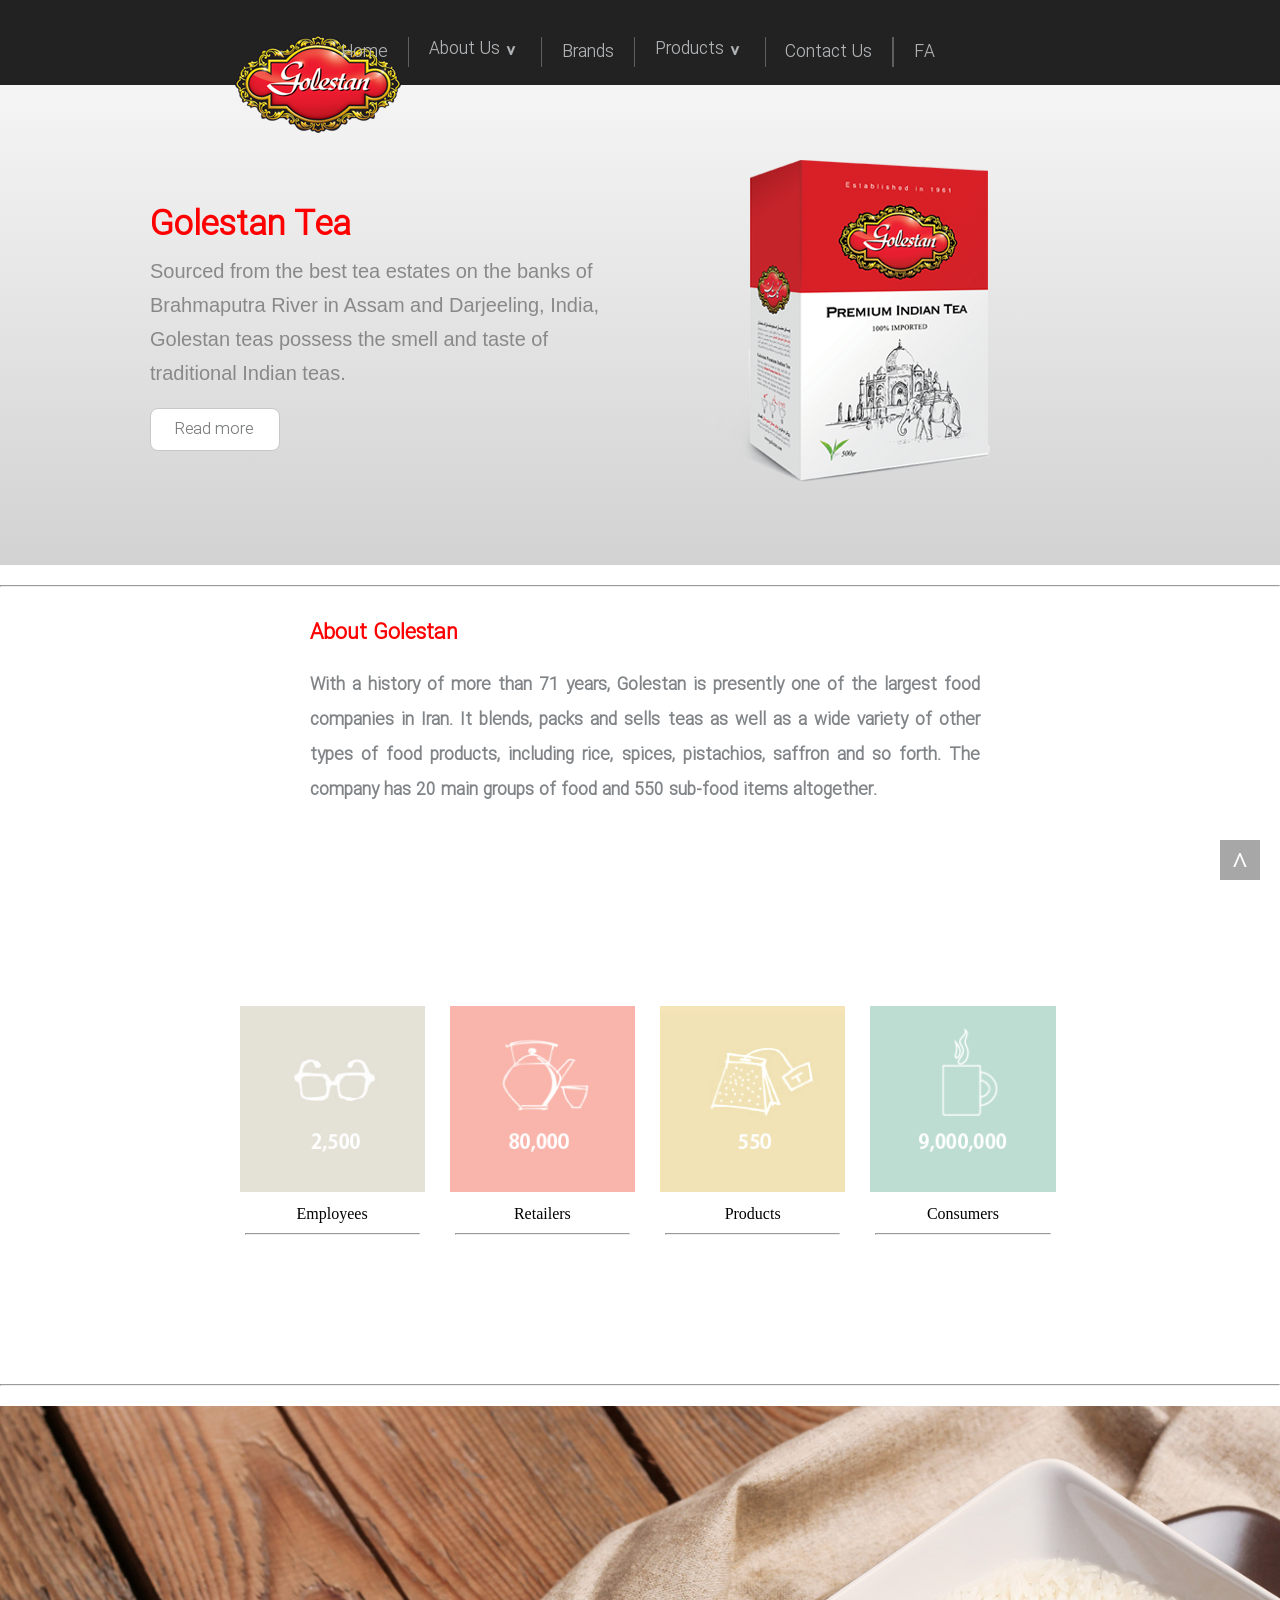
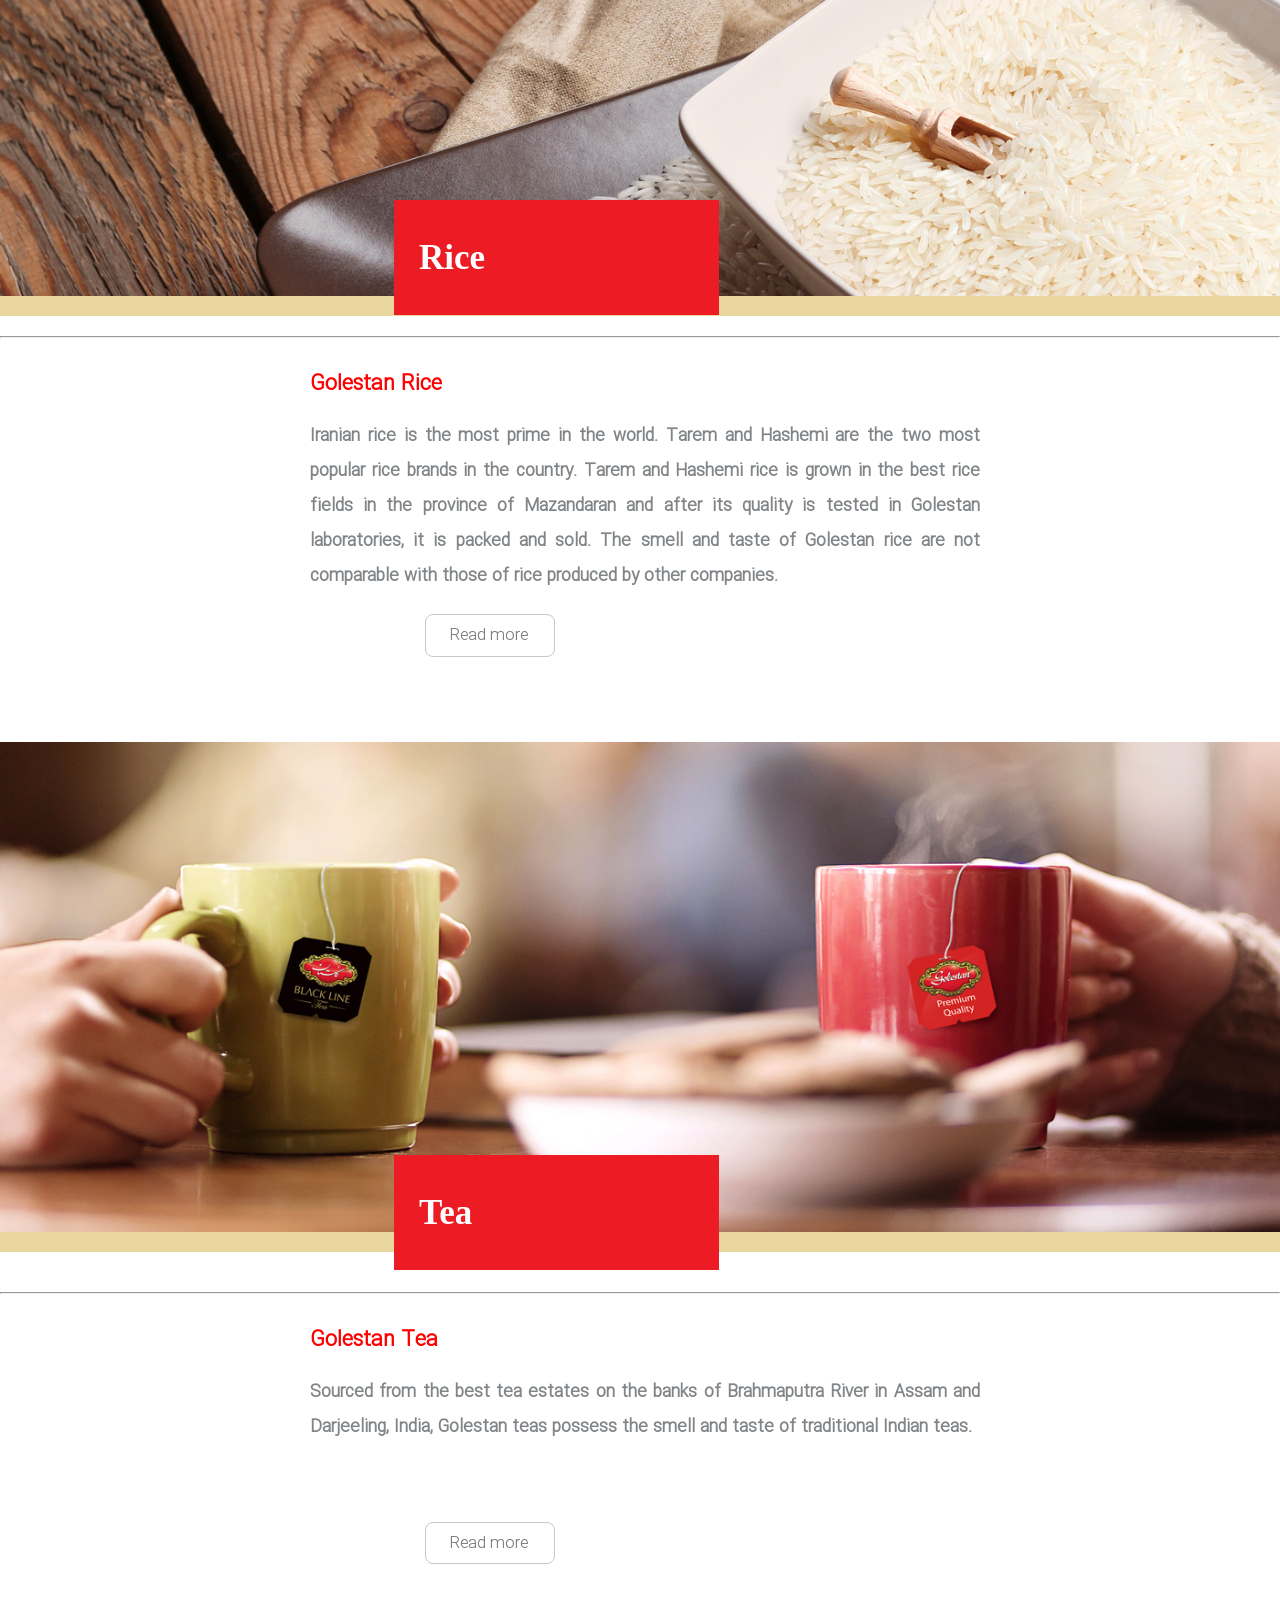
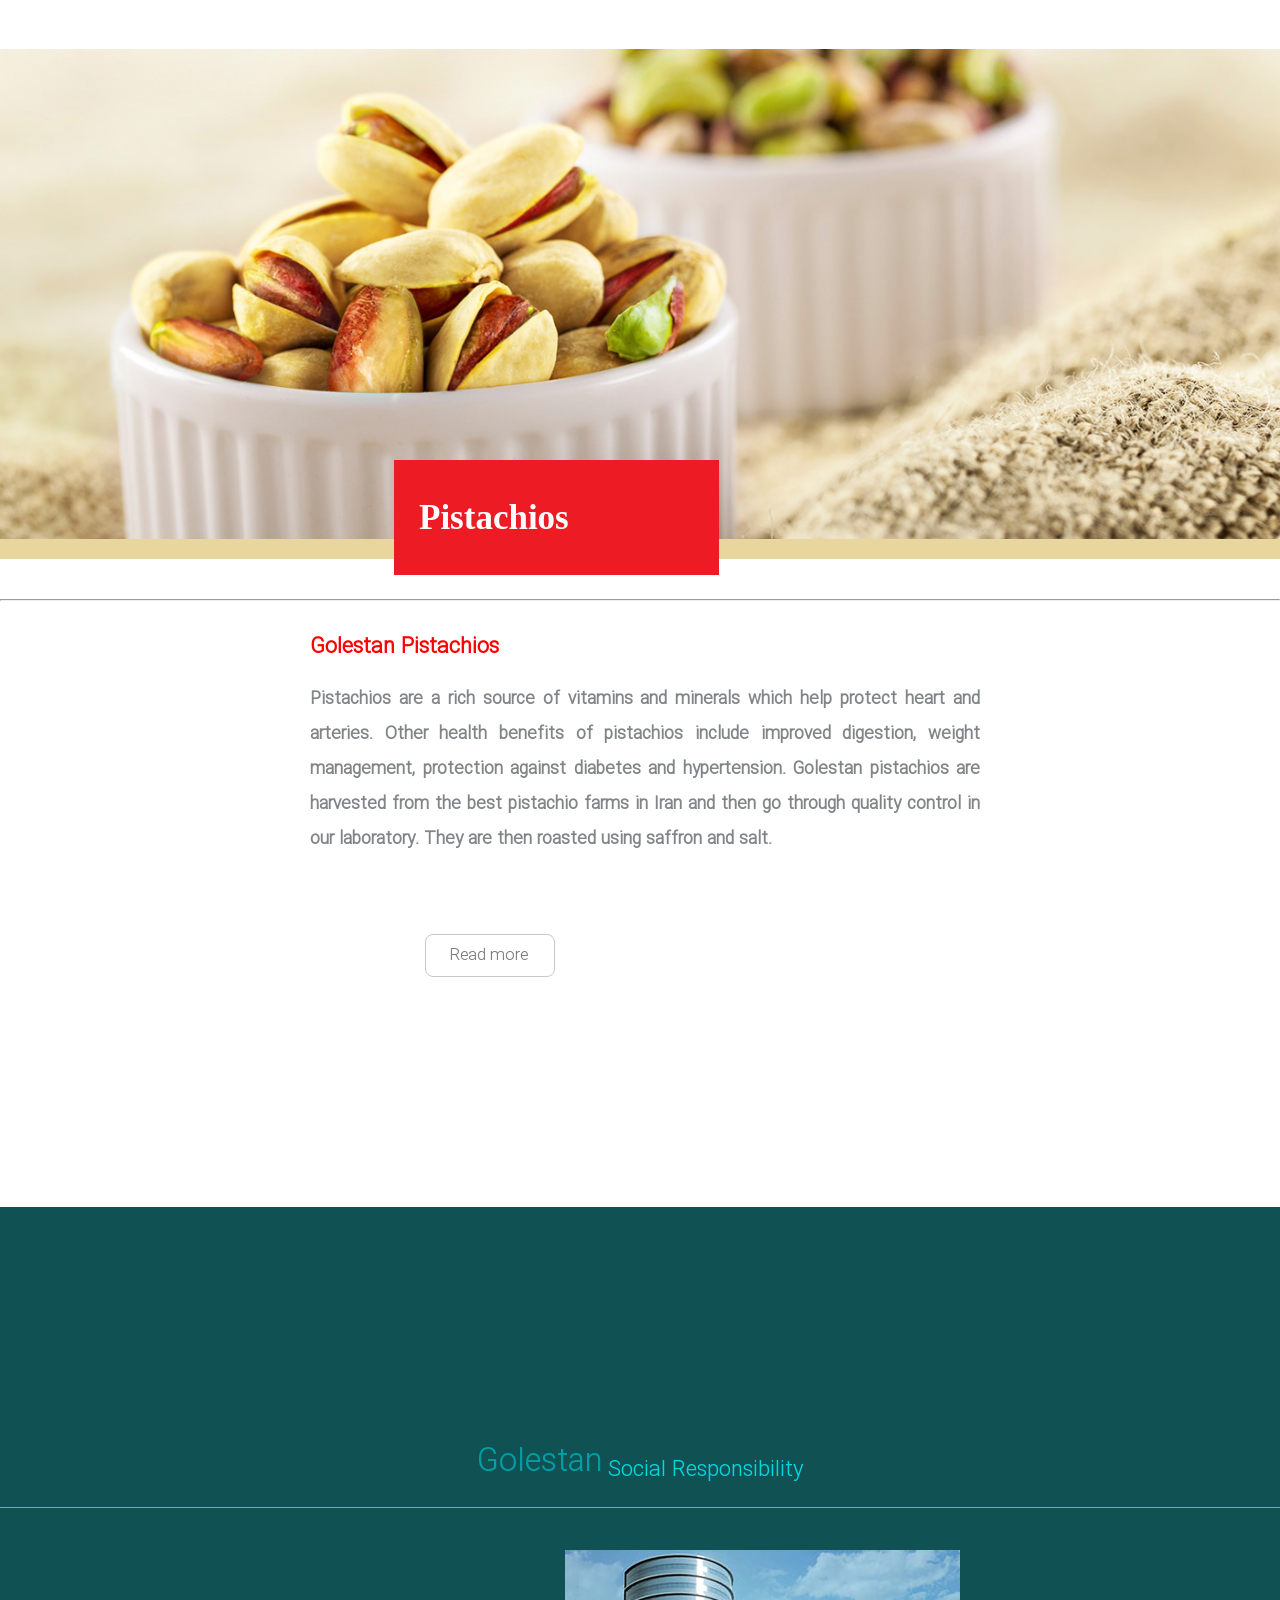
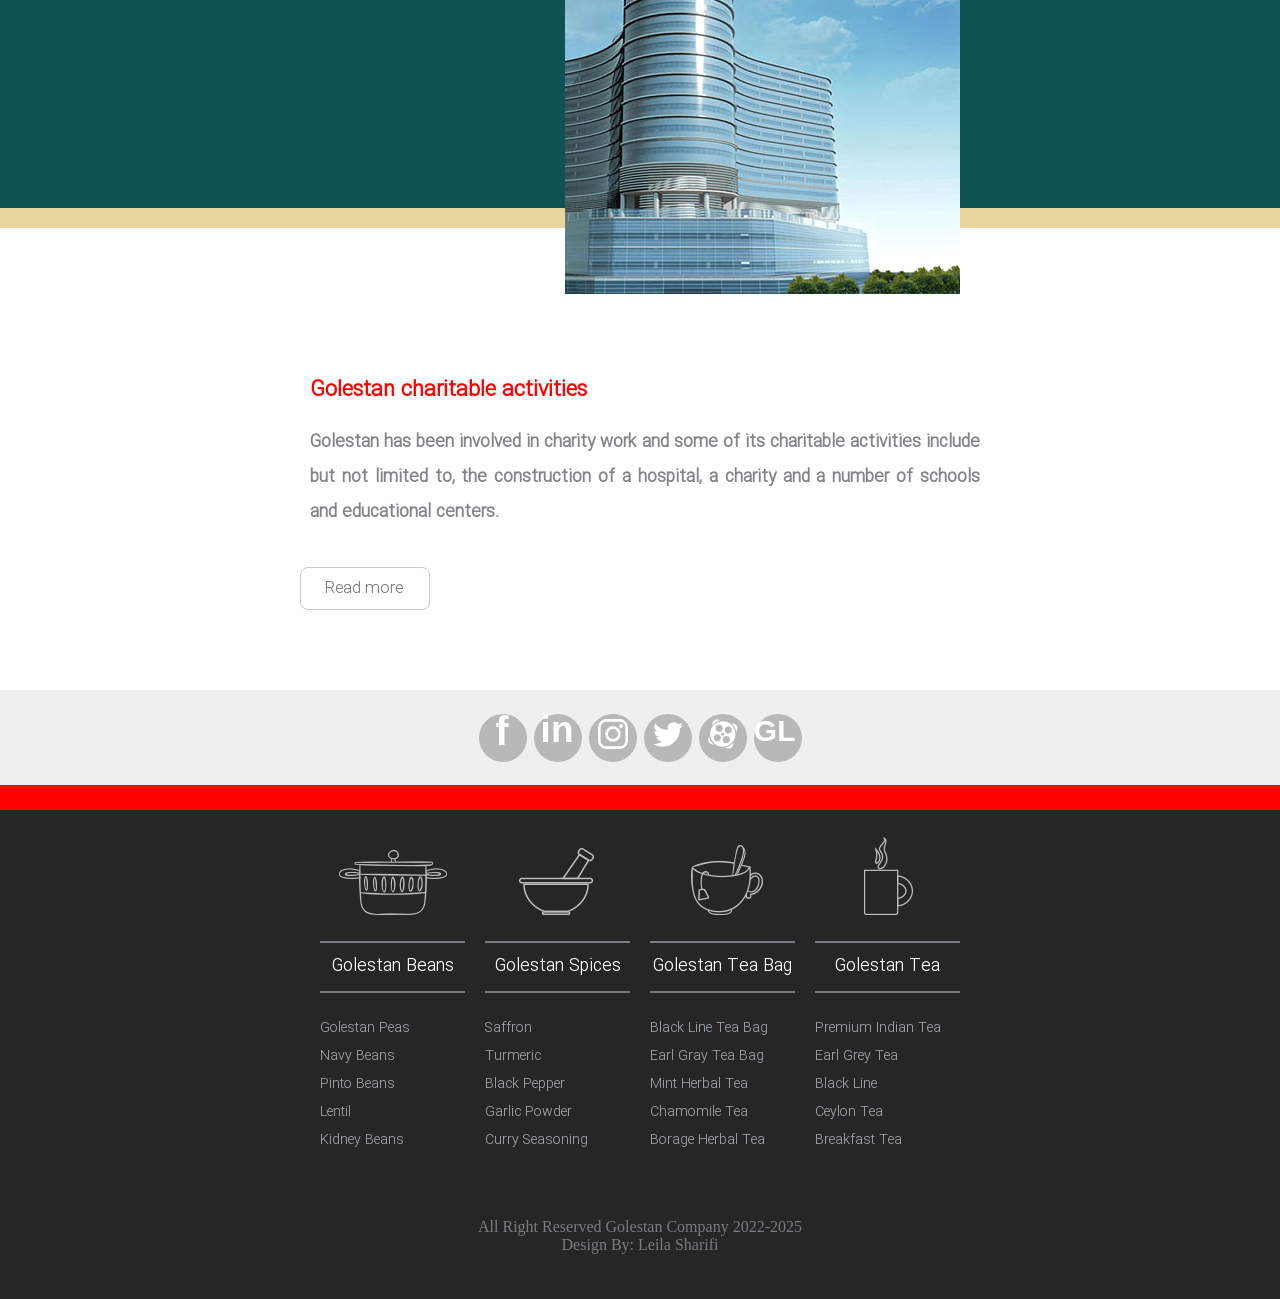
<file: index-en.html>
<!DOCTYPE html>
<html lang="en">
<head>
    <meta charset="UTF-8">
    <meta name="viewport" content="width=device-width, initial-scale=1.0">
    <title>Document</title>
    <link rel="stylesheet" href="./css/main-en.css">
</head>
<body>
  
   <header class="header">
        <div class="logo">
            <img src="./img-en/golestan-logo.png" alt="golestanlogo">
        </div>
        <div class="ham-whole">
            <div class="ham">
            <svg xmlns:xlink="http://www.w3.org/1999/xlink" xmlns="http://www.w3.org/2000/svg" style="width: 52px; height: 52px; fill: currentcolor;" width="24"  height="24" ><defs><symbol id="hamburgerMenu" xmlns="http://www.w3.org/2000/svg" viewBox="0 0 24 24"><path fill-rule="evenodd" d="M19 8V6H5v2h14zm0 3v2H5v-2h14zm0 5v2H5v-2h14z" clip-rule="evenodd"></path></symbol></defs><use xlink:href="#hamburgerMenu"></use></svg>
        </div>
        </div>
        <div class="menu">
            <a href="#">Home</a>
            <span class="line-menu"></span>

            <div class="dropdown-aboutus">
                <a class="line-menu-in " href="#">About Us
                 <div class="arrowdown-in-header">^</div>
                </a>

                <div class="dropdown1">
                    <a href="#">About Golestan</a>
                    <a href="#">Our History</a>
                    <a href="#">golestan CSR</a>
                    <a href="#">Sales</a>
                    <a href="#">Distribution</a>
                    <a href="#">Careers</a>
                    
                </div>
            </div>
            
           
            <span class="line-menu"></span>

               <a class="line-menu-in" href="#">Brands</a>

             <span class="line-menu"></span>

            <div class="dropdown-products">
                <a class="line-menu-in " href="#">Products
                 <div class="arrowdown-in-header">^</div>
                </a>

                <div class="dropdown2">
                    <a href="#">Tea</a>
                    <a href="#">Pistachios</a>
                    <a href="#">Spices</a>
                    <a href="#">Rice</a>
                    <a href="#">Saffron</a>
                    <a href="#">Herbal teas</a>
                    <a href="#">Grains</a>
                    <a href="#">Herbal Water&syrup</a>
                    <a href="#">Others</a>
                    <a href="#">HotiKara product</a>
                
                </div>
            </div>

            <span class="line-menu"></span>

            <a class="line-menu-in" href="#">Contact Us</a>
            <span class="line-menu"></span>
         
         


          


            <span class="line-menu"></span>
            <a class="line-menu-in" href="./index.html">FA</a>
        </div>
   </header>


   <main class="main">
    <div class="first">
        <div class="matn">
            <div class="matn1">Golestan Tea</div>
            <div class="matn2">Sourced from the best tea estates on the banks of Brahmaputra River in Assam and Darjeeling, India, Golestan teas possess the smell and taste of traditional Indian teas.</div>

            <div class="read-more">
                       <a href="#" class="read-more-in">Read more</a>
                    </div>
        </div>
         
        <div class="ax">
            <img src="./img-en/tea-pic1-1.png" alt="">
        </div>

    </div>

    <hr class="hr-en">

    <div class="second">
        <div class="second-in">
            <div class="second-in-group">
                <div class="second-in-group-1">About Golestan</div>
                <div class="second-in-group-2">With a history of more than 71 years, Golestan is presently one of the largest food companies in Iran. It blends, packs and sells teas as well as a wide variety of other types of food products, including rice, spices, pistachios, saffron and so forth. The company has 20 main groups of food and 550 sub-food items altogether.</div>
                
            </div>
        </div>
    </div>

    <div class="third">
        <div class="third-in">
            <div class="third-in-item1">
                <div class="third-in-item1-ax">
                    <img src="./img-en/statistics-icon-4.png" alt="">
                </div>
                <div class="third-in-item1-matn">Employees</div>
                <hr class="third-in-item1-hr">
            </div>

            <div class="third-in-item1">
                <div class="third-in-item1-ax">
                    <img src="./img-en/statistics-icon-3.png" alt="">
                </div>
                <div class="third-in-item1-matn">Retailers</div>
                <hr class="third-in-item1-hr">
            </div>

            <div class="third-in-item1">
                <div class="third-in-item1-ax">
                    <img src="./img-en/statistics-icon-2.png" alt="">
                </div>
                <div class="third-in-item1-matn">Products</div>
                <hr class="third-in-item1-hr">
            </div>

            <div class="third-in-item1">
                <div class="third-in-item1-ax">
                    <img src="./img-en/statistics-icon-1.png" alt="">
                </div>
                <div class="third-in-item1-matn">Consumers</div>
                <hr class="third-in-item1-hr">
            </div>
           
        </div>
    </div>

    <hr class="hr-en">


    <div class="fourth">
        <div class="fourth-img">
            <img src="./img-en/image2-new-1.jpg" alt="">
        </div>

        <div class="fourth-line"></div>

        <div class="fourth-rice">
            <div class="fourth-rice-matn">Rice</div>
        </div>

        <hr class="hr-en">

        <div class="second">
        <div class="second-in">
            <div class="second-in-group">
                <div class="second-in-group-1">Golestan Rice</div>
                <div class="second-in-group-2">Iranian rice is the most prime in the world. Tarem and Hashemi are the two most popular rice brands in the country. Tarem and Hashemi rice is grown in the best rice fields in the province of Mazandaran and after its quality is tested in Golestan laboratories, it is packed and sold. The smell and taste of Golestan rice are not comparable with those of rice produced by other companies.</div>
                
            </div>
        </div>
        </div>

        <div class="read-more">
        <a href="#" class="read-more-in">Read more</a>
    </div>

    </div>

    <div class="fifth">
        <div class="fifth-img">
            <img src="./img-en/image3-new.jpg" alt="">
        </div>

        <div class="fifth-line"></div>

        <div class="fifth-tea">
            <div class="fifth-tea-matn">Tea</div>
        </div>

        <hr class="hr-en">

        <div class="second">
        <div class="second-in">
            <div class="second-in-group">
                <div class="second-in-group-1">Golestan Tea</div>
                <div class="second-in-group-2">Sourced from the best tea estates on the banks of Brahmaputra River in Assam and Darjeeling, India, Golestan teas possess the smell and taste of traditional Indian teas.</div>
                
            </div>
        </div>
        </div>

        <div class="read-more">
        <a href="#" class="read-more-in">Read more</a>
    </div>
    
    </div>

    <div class="sixth">
        <div class="fifth-img">
            <img src="./img-en/image4-new.jpg" alt="">
        </div>

        <div class="fifth-line"></div>

        <div class="fifth-tea">
            <div class="fifth-tea-matn">Pistachios</div>
        </div>

        <hr class="hr-en">

        <div class="second">
        <div class="second-in">
            <div class="second-in-group">
                <div class="second-in-group-1">Golestan Pistachios</div>
                <div class="second-in-group-2">Pistachios are a rich source of vitamins and minerals which help protect heart and arteries. Other health benefits of pistachios include improved digestion, weight management, protection against diabetes and hypertension. Golestan pistachios are harvested from the best pistachio farms in Iran and then go through quality control in our laboratory. They are then roasted using saffron and salt.</div>
                
            </div>
        </div>
        </div>

        <div class="read-more">
        <a href="#" class="read-more-in">Read more</a>
    </div>
    
    </div>

    <div class="seventh">
        <div class="seventh-matn1">Golestan</div>
        <div class="seventh-matn2">Social Responsibility</div>
    </div>

    <div class="eighth"></div>

    <div class="nineth">
        <div class="nineth-img">
            <img src="./img-en/csr-pic1.jpg" alt="">
        </div>
       
    </div>
    <div class="tenth"></div>

    <div class="eleventh"></div>

    <div class="twelfth">
        <div class="twelfth-in">
            <div class="twelfth-in-group">
                <div class="twelfth-in-group-1">Golestan charitable activities</div>
                <div class="twelfth-in-group-2">Golestan has been involved in charity work and some of its charitable activities include but not limited to, the construction of a hospital, a charity and a number of schools and educational centers.</div>
                <div class="read-more">
                    <a href="#" class="read-more-in">Read more</a>
                </div>
            </div>
        </div>
    </div>
     

     

    
   

    

   

    

    

    

   </main>


   <footer class="footer">

    <div class="footer-1">
        <div class="footer-1-in">
            <div class="footer-1-in-1">
                 <div class="poof-1">f</div>
            </div>
            <div class="footer-1-in-2">
                <div class="poof-2">in</div>
            </div>
            <div class="footer-1-in-3">
                
                <svg xmlns:xlink="http://www.w3.org/1999/xlink" xmlns="http://www.w3.org/2000/svg" style="width: 40px; height: 40px; fill: currentcolor;" width="40"  height="40" ><defs><symbol id="instagram" xmlns="http://www.w3.org/2000/svg" viewBox="0 0 24 24"><path fill-rule="evenodd" d="M16.033 3H7.967A4.973 4.973 0 003 7.967v8.066A4.973 4.973 0 007.967 21h8.066A4.973 4.973 0 0021 16.033V7.967A4.973 4.973 0 0016.033 3zm3.37 13.033a3.374 3.374 0 01-3.37 3.37H7.967a3.374 3.374 0 01-3.37-3.37V7.967a3.374 3.374 0 013.37-3.37h8.066a3.374 3.374 0 013.37 3.37v8.066zM7.362 12A4.643 4.643 0 0112 7.362 4.643 4.643 0 0116.638 12 4.643 4.643 0 0112 16.638 4.643 4.643 0 017.362 12zM12 15.041a3.044 3.044 0 01-3.041-3.04A3.045 3.045 0 0112 8.958 3.045 3.045 0 0115.041 12 3.044 3.044 0 0112 15.041zm4.005-8.69c.218-.219.52-.343.828-.343.308 0 .61.124.828.343a1.176 1.176 0 010 1.656c-.218.218-.52.343-.828.343a1.18 1.18 0 01-.828-.343 1.18 1.18 0 01-.343-.828c0-.309.125-.611.343-.828z" clip-rule="evenodd"></path></symbol></defs><use xlink:href="#instagram"></use></svg>
                
            </div>
            <div class="footer-1-in-4">
                <svg xmlns:xlink="http://www.w3.org/1999/xlink" xmlns="http://www.w3.org/2000/svg" style="width: 40px; height: 40px; fill: currentcolor;" width="40"  height="40" ><defs><symbol id="twitter" xmlns="http://www.w3.org/2000/svg" viewBox="0 0 24 24"><path d="M21 6.73a7.374 7.374 0 01-2.12.581 3.708 3.708 0 001.623-2.041 7.444 7.444 0 01-2.346.896 3.693 3.693 0 00-6.292 3.367 10.483 10.483 0 01-7.61-3.858 3.665 3.665 0 00-.5 1.856 3.69 3.69 0 001.642 3.073 3.692 3.692 0 01-1.673-.464v.046a3.696 3.696 0 002.962 3.621c-.31.083-.636.13-.973.13-.238 0-.47-.024-.695-.07a3.695 3.695 0 003.448 2.565 7.409 7.409 0 01-4.585 1.579c-.298 0-.592-.018-.881-.051a10.437 10.437 0 005.66 1.661c6.793 0 10.506-5.626 10.506-10.505l-.013-.478A7.373 7.373 0 0021 6.73z"></path></symbol></defs><use xlink:href="#twitter"></use></svg>
            </div>
            <div class="footer-1-in-5">
                <svg xmlns:xlink="http://www.w3.org/1999/xlink" xmlns="http://www.w3.org/2000/svg" style="width: 40px; height: 40px; fill: currentcolor;" width="40"  height="40" ><defs><symbol id="aparat" xmlns="http://www.w3.org/2000/svg" viewBox="0 0 33 32"><path fill-rule="evenodd" d="M10.58 4.07a5.768 5.768 0 00-.804.33c-.66.324-1.321.978-1.626 1.609-.172.347-.546 1.597-.804 2.667-.029.11.184-.075.781-.671 1.184-1.192 2.31-1.95 3.763-2.546.65-.266 1.92-.625 2.47-.7.168-.024.294-.052.277-.064a28.734 28.734 0 00-1.195-.347c-1.046-.284-1.241-.319-1.856-.342-.494-.017-.781 0-1.005.064zm1.207 2.523a10.498 10.498 0 013.493-.984 10.5 10.5 0 016.877 1.76c2.333 1.573 3.861 3.911 4.436 6.77.149.746.149 2.957 0 3.703-.575 2.859-2.103 5.197-4.436 6.77a10.405 10.405 0 01-10.37.776 10.4 10.4 0 01-5.831-7.899c-.11-.74-.11-2.257 0-2.997a10.399 10.399 0 015.831-7.9zm4.395 5.463c.408-1.592-.643-3.276-2.258-3.611-.994-.209-1.947.086-2.688.827-1.173 1.18-1.178 2.969-.018 4.138 1.615 1.626 4.39.868 4.964-1.354zm5.332-2.142c1.333.348 2.223 1.482 2.223 2.83 0 .874-.247 1.499-.833 2.09-.402.404-.89.682-1.413.81-.724.167-1.333.092-2.04-.261-1.149-.567-1.81-1.898-1.557-3.13.132-.649.35-1.06.816-1.534.603-.608 1.224-.874 2.068-.886.224-.005.558.035.736.081zm-3.982 6.111c0-.463-.27-.885-.706-1.11-1.08-.562-2.264.566-1.758 1.683.155.347.258.457.597.614.902.428 1.867-.186 1.867-1.187zm-5.165.284c.173.029.523.162.776.289 1.149.567 1.81 1.898 1.557 3.13-.132.649-.35 1.06-.816 1.534-.942.955-2.258 1.163-3.464.55-1.546-.787-2.057-2.83-1.069-4.277.66-.954 1.85-1.44 3.016-1.226zm9.813 4.93c.316-1.522-.643-3.055-2.154-3.449a2.991 2.991 0 00-2.838.776 2.935 2.935 0 00.017 4.172c.89.897 2.24 1.11 3.43.532.695-.335 1.379-1.238 1.545-2.031zM23.48 7.212c-.144-.104-.259-.208-.259-.231 0-.024.172.011.39.069.213.058.8.214 1.305.347 1.23.319 1.746.579 2.327 1.152a3.627 3.627 0 011.091 2.639c0 .457-.046.694-.367 1.932a46.007 46.007 0 01-.397 1.435c-.017.012-.057-.167-.098-.399-.235-1.504-.89-3.165-1.723-4.41-.609-.92-1.614-2.036-2.27-2.534zM4.893 17.831c0 .023-.144.578-.316 1.238-.27 1.036-.316 1.273-.316 1.725 0 1.024.373 1.92 1.086 2.632.614.608 1.028.81 2.545 1.216.672.179 1.235.318 1.246.312.012-.011-.051-.08-.143-.15-.322-.25-1.362-1.296-1.707-1.725-1.05-1.302-1.867-3.026-2.223-4.664-.103-.492-.172-.717-.172-.584zm19.442 6.151c.287-.295.626-.671.752-.84.127-.161.236-.277.247-.248.023.07-.591 2.367-.74 2.755-.288.787-.995 1.545-1.788 1.938-1.074.532-1.786.544-3.55.07-1.334-.358-1.333-.36-1.31-.382a5.53 5.53 0 01.62-.145 11.493 11.493 0 005.769-3.148z" clip-rule="evenodd"></path></symbol></defs><use xlink:href="#aparat"></use></svg>
            </div>

            <div class="footer-1-in-6 ">
                <div class="poof-6">GL</div>
            </div>
        </div>
    </div>
    <div class="footer-2"></div>
    <div class="footer-3">
        <div class="footer-3-in">
            <div class="footer-3-in-1">
                <div class="footer-3-in-1-box1">
                    <img src="./img-golestan/footer-icon1.png" alt="">
                </div>
                <div class="footer-3-in-1-box2"></div>
                <div class="footer-3-in-1-box3">Golestan Tea</div>
                <div class="footer-3-in-1-box4"></div>
                <div class="footer-3-in-1-box5">
                    <a href="#">Premium Indian Tea</a>
                    <a href="#">Earl Grey Tea</a>
                    <a href="#">Black Line</a>
                    <a href="#">Ceylon Tea</a>
                    <a href="#">Breakfast Tea</a>
                </div>
            </div>
            <div class="footer-3-in-1">
                <div class="footer-3-in-1-box1">
                    <img src="./img-golestan/footer-icon4.png" alt="">
                </div>
                <div class="footer-3-in-1-box2"></div>
                <div class="footer-3-in-1-box3">Golestan Tea Bag</div>
                <div class="footer-3-in-1-box4"></div>
                <div class="footer-3-in-1-box5">
                    <a href="#">Black Line Tea Bag</a>
                    <a href="#">Earl Gray Tea Bag</a>
                    <a href="#">Mint Herbal Tea</a>
                    <a href="#">Chamomile Tea</a>
                    <a href="#">Borage Herbal Tea</a>
                </div>
            </div>
           <div class="footer-3-in-1">
                <div class="footer-3-in-1-box1">
                    <img src="./img-golestan/footer-icon3.png" alt="">
                </div>
                <div class="footer-3-in-1-box2"></div>
                <div class="footer-3-in-1-box3">Golestan Spices</div>
                <div class="footer-3-in-1-box4"></div>
                <div class="footer-3-in-1-box5">
                    <a href="#">Saffron</a>
                    <a href="#">Turmeric</a>
                    <a href="#">Black Pepper</a>
                    <a href="#">Garlic Powder</a>
                    <a href="#">Curry Seasoning</a>
                </div>
            </div>
            <div class="footer-3-in-1">
                <div class="footer-3-in-1-box1">
                    <img src="./img-golestan/footer-icon2.png" alt="">
                </div>
                <div class="footer-3-in-1-box2"></div>
                <div class="footer-3-in-1-box3">Golestan Beans</div>
                <div class="footer-3-in-1-box4"></div>
                <div class="footer-3-in-1-box5">
                    <a href="#">Golestan Peas</a>
                    <a href="#">Navy Beans</a>
                    <a href="#">Pinto Beans</a>
                    <a href="#">Lentil</a>
                    <a href="#">Kidney Beans</a>
                </div>
            </div>
        </div>
    </div>
    <div class="footer-4">
       <p>All Right Reserved Golestan Company 2022-2025</p> 
       <p>Design By: Leila Sharifi</p> 
    </div>

   </footer>

   
   <a href="./index-en.html" class="flash-back">^</a>
  
</body>
</html>
</file>
<file: css/main.css>
@import "./setting.css";
@import "./media/mobile/mobile.css" screen and (max-width:767px);
@import "./media/tablet/tablet.css" screen and (min-width:768px) and (max-width:1024px);
@import "./media/desktop/desktop.css" screen and (min-width:1025px);
</file>
<file: css/main-en.css>
@import "./setting-en.css";
@import "./media/mobile-en/mobile-en.css" screen and (max-width:767px);
@import "./media/tablet-en/tablet-en.css" screen and (min-width:768px) and (max-width:1024px);
@import "./media/desktop-en/desktop-en.css" screen and (min-width:1025px);
</file>
